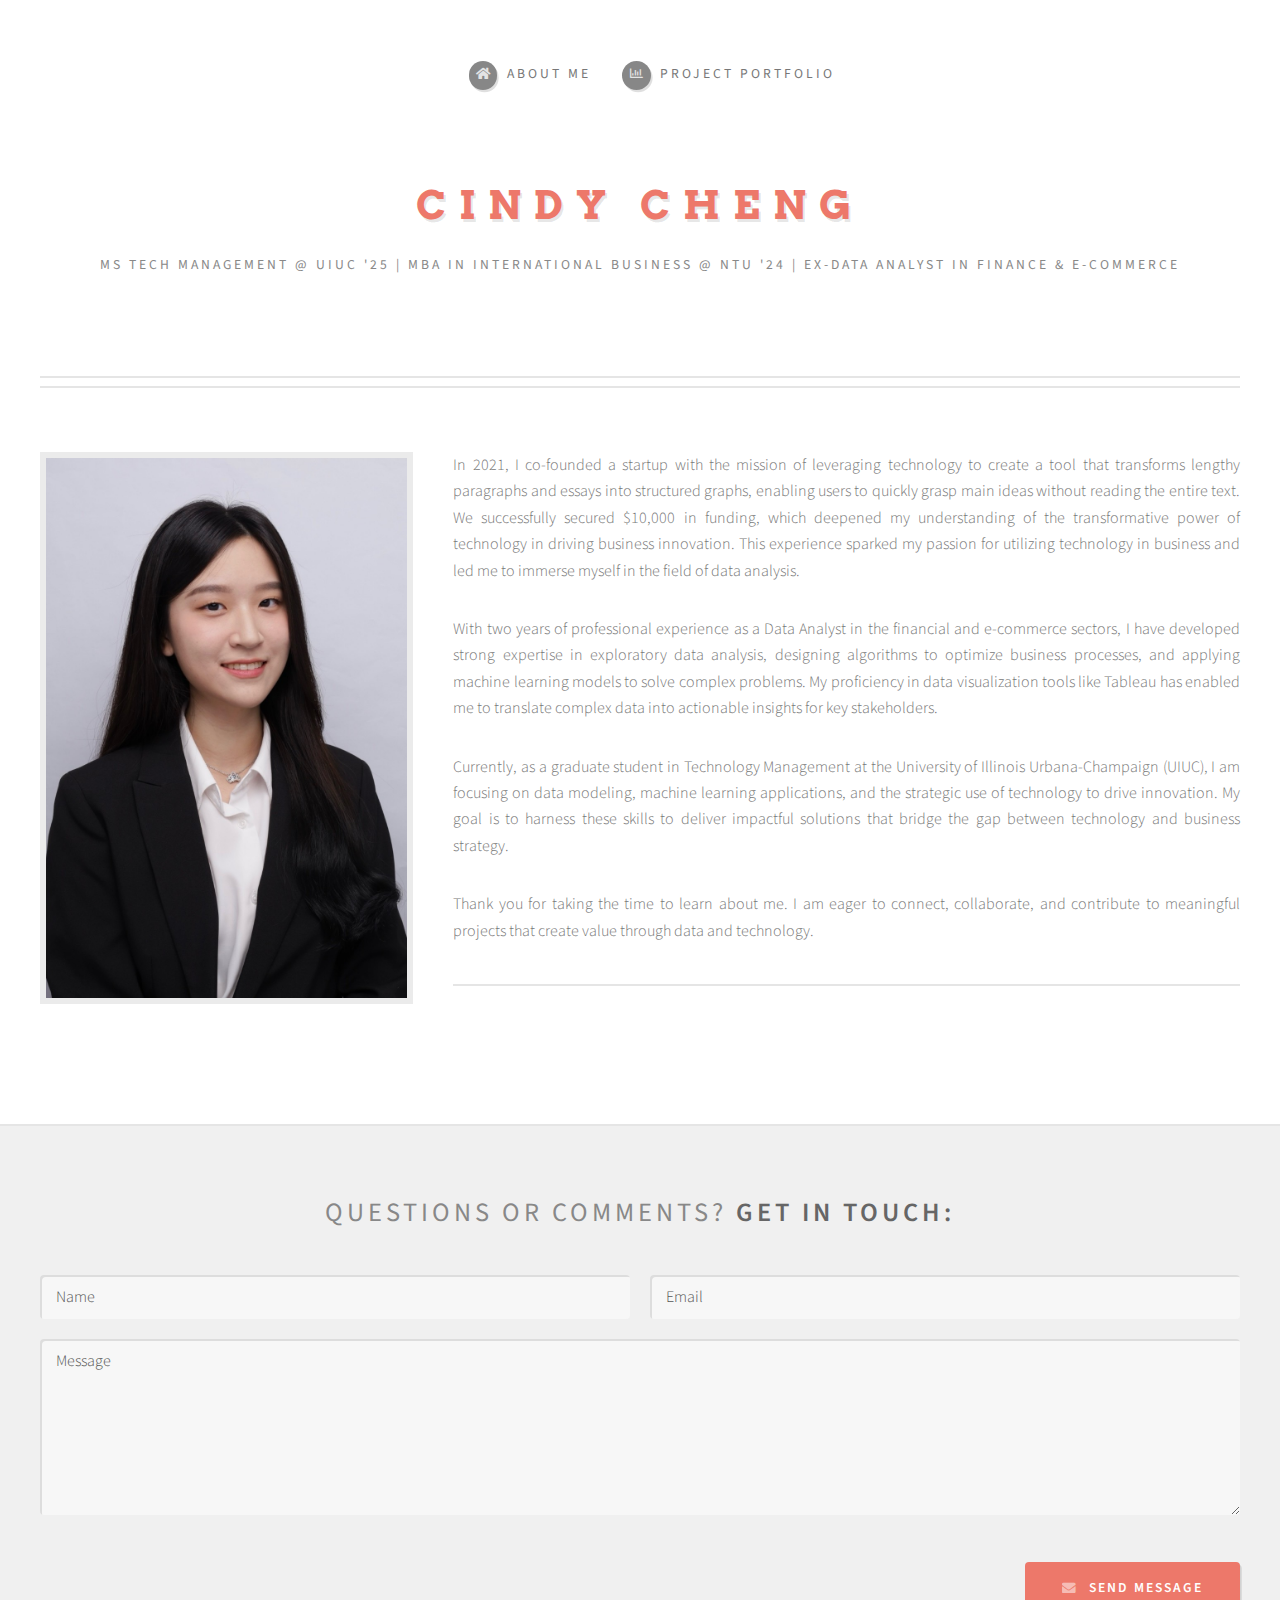
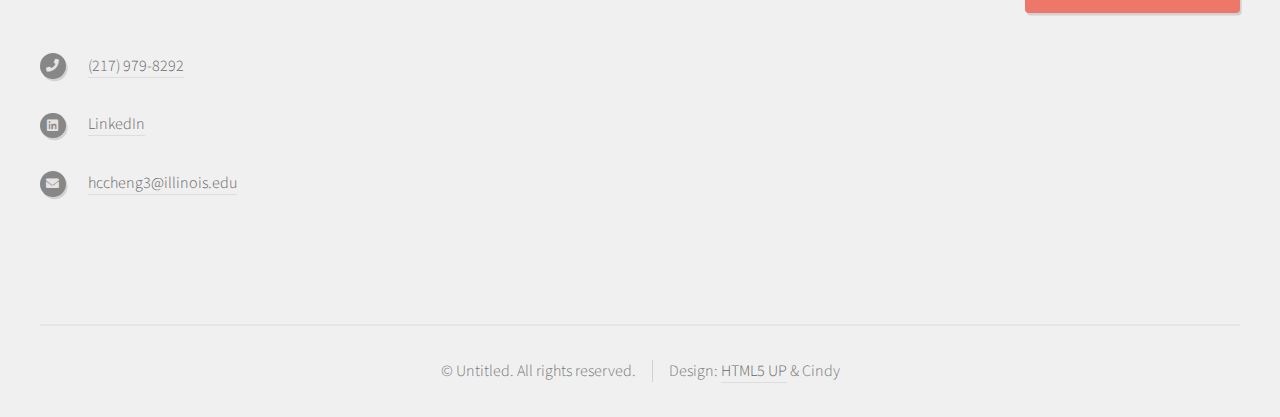
<file: index.html>
<!DOCTYPE HTML>
<!--
	Strongly Typed by HTML5 UP
	html5up.net | @ajlkn
	Free for personal and commercial use under the CCA 3.0 license (html5up.net/license)
-->
<html>
	<head>
		<title>Cindy's website</title>
		<meta charset="utf-8" />
		<meta name="viewport" content="width=device-width, initial-scale=1, user-scalable=no" />
		<link rel="stylesheet" href="assets/css/main.css" />
	</head>
	
	<body>
		<div id="page-wrapper">
			<!-- Header -->
				<section id="header">
					<div class="container">

						<!-- Logo -->
							<h1 id="logo"><a href="index.html">Cindy Cheng</a></h1>
							<p>MS Tech Management @ UIUC '25 | MBA in International Business @ NTU '24 | Ex-Data Analyst in Finance & E-commerce</p>

						<!-- Nav -->
							<nav id="nav">
								<ul>
									<li><a class="icon solid fa-home" href="#"><span>About Me</span></a></li>
       		 						<li><a class="icon fa-chart-bar" href="aboutme.html"><span>Project Portfolio</span></a></li>
								</ul>
							</nav>

					</div>
				</section>

			<!-- Main -->
				<section id="main">
					<div class="container">
						<div class="row">

							<!-- Content -->
								<div id="content" class="col-4 col-12-medium">

									<!-- Post -->
										<article class="box post">
											<span class="image featured"><img src="images/me.jpg" alt="" /></span>
										</article>

								</div>

							<!-- Sidebar -->
								<div id="sidebar" class="col-8 col-12-medium">

									<!-- Excerpts -->
										<section>
											<ul class="divided">
												<li>

													<!-- Excerpt -->
														<article class="box excerpt">
															<p>In 2021, I co-founded a startup with the mission of leveraging technology to create a tool that transforms lengthy paragraphs and essays into structured graphs, enabling users to quickly grasp main ideas without reading the entire text. We successfully secured $10,000 in funding, which deepened my understanding of the transformative power of technology in driving business innovation. This experience sparked my passion for utilizing technology in business and led me to immerse myself in the field of data analysis.</p>
															<p>With two years of professional experience as a Data Analyst in the financial and e-commerce sectors, I have developed strong expertise in exploratory data analysis, designing algorithms to optimize business processes, and applying machine learning models to solve complex problems. My proficiency in data visualization tools like Tableau has enabled me to translate complex data into actionable insights for key stakeholders.</p>
															<p>Currently, as a graduate student in Technology Management at the University of Illinois Urbana-Champaign (UIUC), I am focusing on data modeling, machine learning applications, and the strategic use of technology to drive innovation. My goal is to harness these skills to deliver impactful solutions that bridge the gap between technology and business strategy.</p>
															<p>Thank you for taking the time to learn about me. I am eager to connect, collaborate, and contribute to meaningful projects that create value through data and technology.</p>
										
														</article>

												</li>
												<li>
											</ul>
										</section>
								</div>
						</div>
					</div>
				</section>

			<!-- Footer -->
				<section id="footer">
					<div class="container">
						<header>
							<h2>Questions or comments? <strong>Get in touch:</strong></h2>
						</header>
						<div class="row">
							<div class="col-12">
								<section>
									<form onsubmit="event.preventDefault(); sendEmail();">
										<div class="row gtr-50">
											<div class="col-6 col-12-small">
												<input id="name" name="name" placeholder="Name" type="text" required />
											</div>
											<div class="col-6 col-12-small">
												<input id="email" name="email" placeholder="Email" type="email" required />
											</div>
											<div class="col-12">
												<textarea id="message" name="message" placeholder="Message" required></textarea>
											</div>
											<div class="col-12" style="text-align: right;">
												<a href="#" class="button icon solid fa-envelope" onclick="sendEmail();">Send Message</a>
											</div>
										</div>
									</form>
								</section>
							</div>
							
							<script>
								function sendEmail() {
									// 獲取用戶輸入值
									const name = document.getElementById("name").value;
									const email = document.getElementById("email").value;
									const message = document.getElementById("message").value;
							
									// 構造 mailto 連結
									const subject = `Message from ${name}`;
									const body = `Name: ${name}\nEmail: ${email}\nMessage: ${message}`;
									const mailtoLink = `mailto:cindycheng3@gmail.com?subject=${encodeURIComponent(subject)}&body=${encodeURIComponent(body)}`;
							
									// 跳轉到 mailto 連結
									window.location.href = mailtoLink;
								}
							</script>
								<section>
									<div class="row">
										<div class="col-12">
											<ul class="icons">
												<li class="icon solid fa-phone">
													<a href="tel:+12179798292">(217) 979-8292</a>
												</li>
												<li class="icon brands fa-linkedin">
													<a href="https://www.linkedin.com/in/cindy-cheng-321763227/">LinkedIn</a>
												</li>
												<li class="icon solid fa-envelope">
													<a href="mailto:hccheng3@illinois.edu">hccheng3@illinois.edu</a>
												</li>
											</ul>
										</div>
									</div>
								</section>
							</div>
						</div>
					</div>
					<div id="copyright" class="container">
						<ul class="links">
							<li>&copy; Untitled. All rights reserved.</li><li>Design: <a href="http://html5up.net">HTML5 UP</a> & Cindy</li>
						</ul>
					</div>
				</section>

		</div>

		<!-- Scripts -->
			<script src="assets/js/jquery.min.js"></script>
			<script src="assets/js/jquery.dropotron.min.js"></script>
			<script src="assets/js/browser.min.js"></script>
			<script src="assets/js/breakpoints.min.js"></script>
			<script src="assets/js/util.js"></script>
			<script src="assets/js/main.js"></script>

	</body>
</html>
</file>
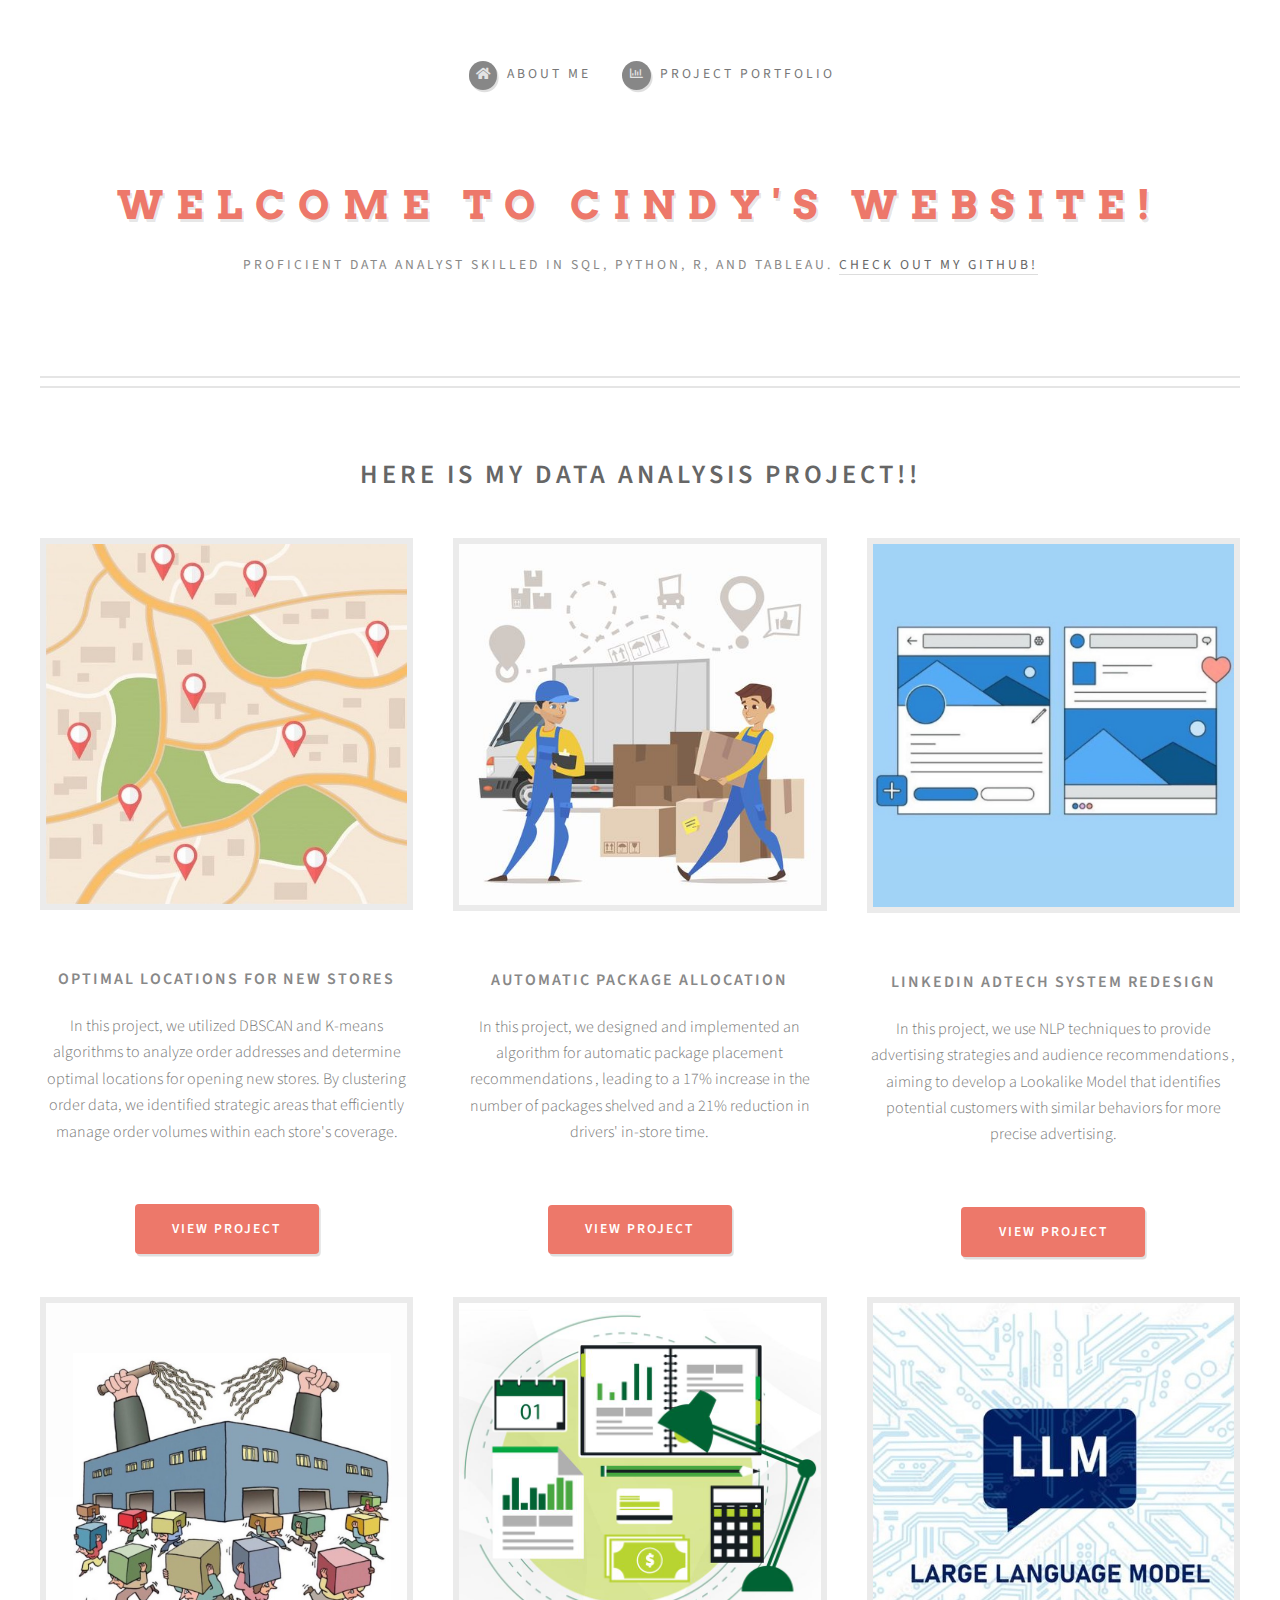
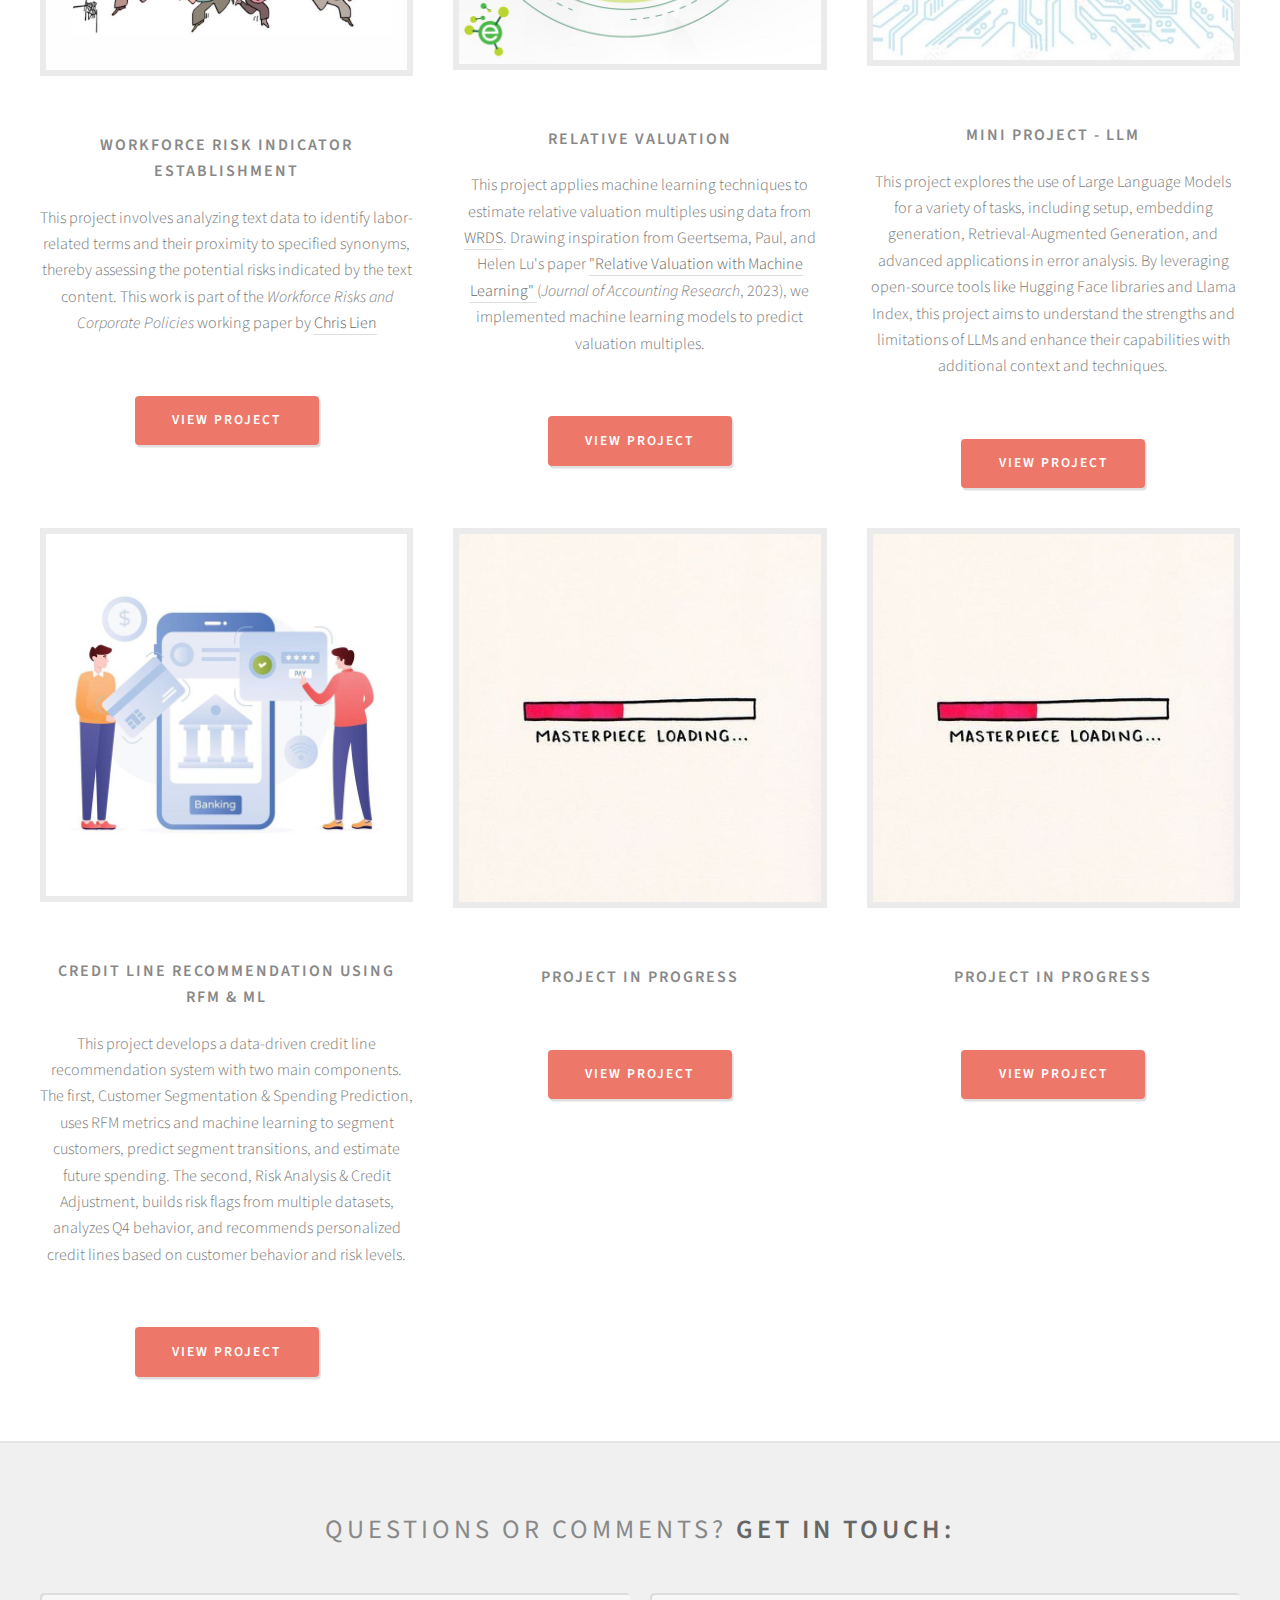
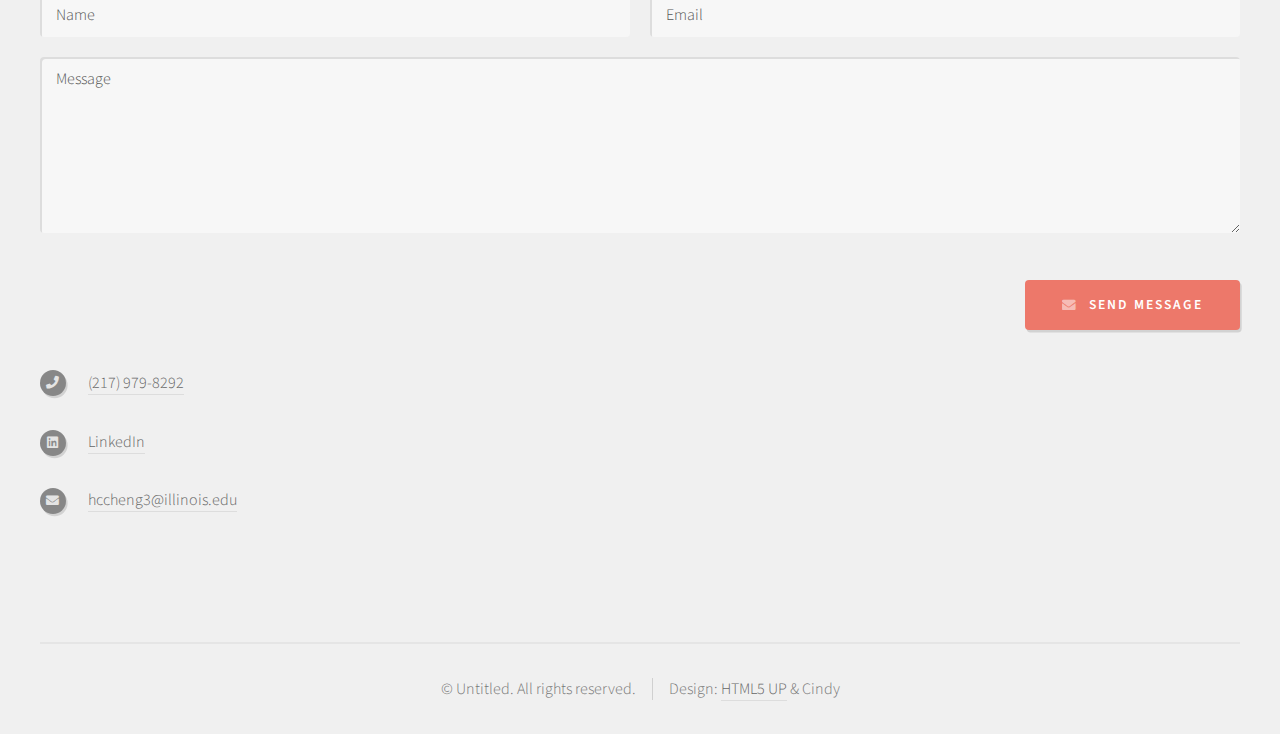
<file: aboutme.html>
<!DOCTYPE HTML>
<!--
	Strongly Typed by HTML5 UP
	html5up.net | @ajlkn
	Free for personal and commercial use under the CCA 3.0 license (html5up.net/license)
-->
<html>
	<head>
		<title>Cindy's website</title>
		<meta charset="utf-8" />
		<meta name="viewport" content="width=device-width, initial-scale=1, user-scalable=no" />
		<link rel="stylesheet" href="assets/css/main.css" />
	</head>
	<body class="right-sidebar is-preload">
		<div id="page-wrapper">

			<!-- Header -->
				<section id="header">
					<div class="container">

						<!-- Logo -->
							<h1 id="logo"><a href="aboutme.html">Welcome to Cindy's website!</a></h1>
							<p>
								Proficient Data Analyst skilled in SQL, Python, R, and Tableau. 
								<a href="http://github.com/CCHST" target="_blank">Check out my GitHub!</a>
							</p>

						<!-- Nav -->
							<nav id="nav">
								<ul>
									<li><a class="icon solid fa-home" href="index.html"><span>About Me</span></a></li>
        							<li><a class="icon fa-chart-bar" href="#"><span>Project Portfolio</span></a></li>
								</ul>
							</nav>

					</div>
				</section>

			<!-- Features -->
				<section id="features">
					<div class="container">
						<header>
							<h2><strong>Here is my data analysis project!!</strong></h2>
						</header>
						<div class="row aln-center">
							<div class="col-4 col-6-medium col-12-small">

								<!-- Feature -->
									<section>
										<a href="#" class="image featured"><img src="images/store exp.jpg" alt="" /></a>
										<header>
											<h3>Optimal Locations for New Stores</h3>
										</header>
										<p>In this project, we utilized DBSCAN and K-means algorithms to analyze order addresses and determine optimal locations for opening new stores. 
											By clustering order data, we identified strategic areas that efficiently manage order volumes within each store's coverage.</p>
										<a href="https://github.com/CCHST/Store-expansion" class="button" target="_blank">VIEW PROJECT</a>
									</section>

							</div>
							<div class="col-4 col-6-medium col-12-small">

								<!-- Feature -->
									<section>
										<a href="#" class="image featured"><img src="images/auto package.jpg" alt="" /></a>
										<header>
											<h3>Automatic Package Allocation</h3>
										</header>
										<p>In this project, we designed and implemented an algorithm for automatic package placement recommendations
											, leading to a 17% increase in the number of packages shelved and a 21% reduction in drivers' in-store time.</p>
										<a href="https://github.com/CCHST/Automatic-Package-Placement-Algorithm" class="button" target="_blank">VIEW PROJECT</a>
									</section>

							</div>
							<div class="col-4 col-6-medium col-12-small">

								<!-- Feature -->
									<section>
										<a href="#" class="image featured"><img src="images/linkedin.jpg" alt="" /></a>
										<header>
											<h3>LinkedIn AdTech System Redesign</h3>
										</header>
										<p>In this project, we use NLP techniques to provide advertising strategies and audience recommendations
											, aiming to develop a Lookalike Model that identifies potential customers with similar behaviors for more precise advertising.</p>
										<a href="https://github.com/CCHST/LinkedIn_adtech_system_redesign" class="button" target="_blank">VIEW PROJECT</a>
									</section>

							</div>
							<div class="col-4 col-6-medium col-12-small">

								<!-- Feature -->
									<section>
										<a href="#" class="image featured"><img src="images/labor.jpg" alt="" /></a>
										<header>
											<h3>Workforce Risk Indicator Establishment</h3>
										</header>
										<p>This project involves analyzing text data to identify labor-related terms and their proximity to specified synonyms, 
											thereby assessing the potential risks indicated by the text content. 
											This work is part of the <i>Workforce Risks and Corporate Policies</i> working paper by 
											<a href="https://www.chrislienfinance.com/research" target="_blank">Chris Lien</a></p>
										<a href="https://github.com/CCHST/Workforce-Risk-Indicator-Establishment" class="button" target="_blank">VIEW PROJECT</a>
									</section>

							</div>
							<div class="col-4 col-6-medium col-12-small">

								<!-- Feature -->
									<section>
										<a href="#" class="image featured"><img src="images/ML.jpg" alt="" /></a>
										<header>
											<h3>Relative Valuation</h3>
										</header>
										<p>
											This project applies machine learning techniques to estimate relative valuation multiples using data from 
											<a href="https://wrds.wharton.upenn.edu/" target="_blank">WRDS</a>. 
											Drawing inspiration from Geertsema, Paul, and Helen Lu's paper 
											<a href="https://onlinelibrary.wiley.com/doi/full/10.1111/1475-679X.12435" target="_blank">
												"Relative Valuation with Machine Learning" 
											</a> 
											(<em>Journal of Accounting Research</em>, 2023), we implemented machine learning models to predict valuation multiples.
										</p>
										
										<a href="https://github.com/CCHST/Relative-Valuation" class="button" target="_blank">VIEW PROJECT</a>
									</section>

							</div>
							<div class="col-4 col-6-medium col-12-small">

								<!-- Feature -->
									<section>
										<a href="#" class="image featured"><img src="images/LLM.jpg" alt="" /></a>
										<header>
											<h3>Mini Project - LLM</h3>
										</header>
										<p>This project explores the use of Large Language Models for a variety of tasks, including setup, embedding generation, Retrieval-Augmented Generation, and advanced applications in error analysis. By leveraging open-source tools like Hugging Face libraries and Llama Index, this project aims to understand the strengths and limitations of LLMs and enhance their capabilities with additional context and techniques.</p>
										<a href="https://github.com/CCHST/Mini-Project-Large-Language-Models-and-Related-Techniques" class="button" target="_blank">VIEW PROJECT</a>
									</section>
							</div>
							<div class="col-4 col-6-medium col-12-small">

								<!-- Feature -->
									<section>
										<a href="#" class="image featured"><img src="images/bank.jpg" alt="" /></a>
										<header>
											<h3>Credit Line Recommendation Using RFM & ML</h3>
										</header>
										<p>This project develops a data-driven credit line recommendation system with two main components. The first, Customer Segmentation & Spending Prediction, uses RFM metrics and machine learning to segment customers, predict segment transitions, and estimate future spending. The second, Risk Analysis & Credit Adjustment, builds risk flags from multiple datasets, analyzes Q4 behavior, and recommends personalized credit lines based on customer behavior and risk levels.</p>
										<a href="https://github.com/CCHST/RFM-Driven-Spending-Prediction-Segmentation" class="button" target="_blank">VIEW PROJECT</a>
									</section>
							</div>
							<div class="col-4 col-6-medium col-12-small">

								<!-- Feature -->
									<section>
										<a href="#" class="image featured"><img src="images/wip.jpg" alt="" /></a>
										<header>
											<h3>Project in progress</h3>
										</header>
										<p></p>
										<a href="" class="button" target="_blank">VIEW PROJECT</a>
									</section>
							</div>
							<div class="col-4 col-6-medium col-12-small">

								<!-- Feature -->
									<section>
										<a href="#" class="image featured"><img src="images/wip.jpg" alt="" /></a>
										<header>
											<h3>Project in progress</h3>
										</header>
										<p></p>
										<a href="" class="button" target="_blank">VIEW PROJECT</a>
									</section>
							</div>
						</div>
					</div>
				</section>

			<!-- Banner
				<section id="banner">
					<div class="container">
						<p>Use this space for <strong>profound thoughts</strong>.<br />
						Or an enormous ad. Whatever.</p>
					</div> -->
				<!-- </section> -->

			<!-- Footer -->
				<section id="footer">
					<div class="container">
						<header>
							<h2>Questions or comments? <strong>Get in touch:</strong></h2>
						</header>
						<div class="row">
							<div class="col-12">
								<section>
									<form onsubmit="event.preventDefault(); sendEmail();">
										<div class="row gtr-50">
											<div class="col-6 col-12-small">
												<input id="name" name="name" placeholder="Name" type="text" required />
											</div>
											<div class="col-6 col-12-small">
												<input id="email" name="email" placeholder="Email" type="email" required />
											</div>
											<div class="col-12">
												<textarea id="message" name="message" placeholder="Message" required></textarea>
											</div>
											<div class="col-12" style="text-align: right;">
												<a href="#" class="button icon solid fa-envelope" onclick="sendEmail();">Send Message</a>
											</div>
										</div>
									</form>
								</section>
							</div>
							
							<script>
								function sendEmail() {
									// 獲取用戶輸入值
									const name = document.getElementById("name").value;
									const email = document.getElementById("email").value;
									const message = document.getElementById("message").value;
							
									// 構造 mailto 連結
									const subject = `Message from ${name}`;
									const body = `Name: ${name}\nEmail: ${email}\nMessage: ${message}`;
									const mailtoLink = `mailto:cindycheng3@gmail.com?subject=${encodeURIComponent(subject)}&body=${encodeURIComponent(body)}`;
							
									// 跳轉到 mailto 連結
									window.location.href = mailtoLink;
								}
							</script>
								<section>
									<div class="row">
										<div class="col-12">
											<ul class="icons">
												<li class="icon solid fa-phone">
													<a href="tel:+12179798292">(217) 979-8292</a>
												</li>
												<li class="icon brands fa-linkedin">
													<a href="https://www.linkedin.com/in/cindy-cheng-321763227/">LinkedIn</a>
												</li>
												<li class="icon solid fa-envelope">
													<a href="mailto:hccheng3@illinois.edu">hccheng3@illinois.edu</a>
												</li>
											</ul>
										</div>
									</div>
								</section>
							</div>
						</div>
					</div>
					<div id="copyright" class="container">
						<ul class="links">
							<li>&copy; Untitled. All rights reserved.</li><li>Design: <a href="http://html5up.net">HTML5 UP</a> & Cindy</li>
						</ul>
					</div>
				</section>

		</div>

		<!-- Scripts -->
			<script src="assets/js/jquery.min.js"></script>
			<script src="assets/js/jquery.dropotron.min.js"></script>
			<script src="assets/js/browser.min.js"></script>
			<script src="assets/js/breakpoints.min.js"></script>
			<script src="assets/js/util.js"></script>
			<script src="assets/js/main.js"></script>

	</body>
</html>
</file>
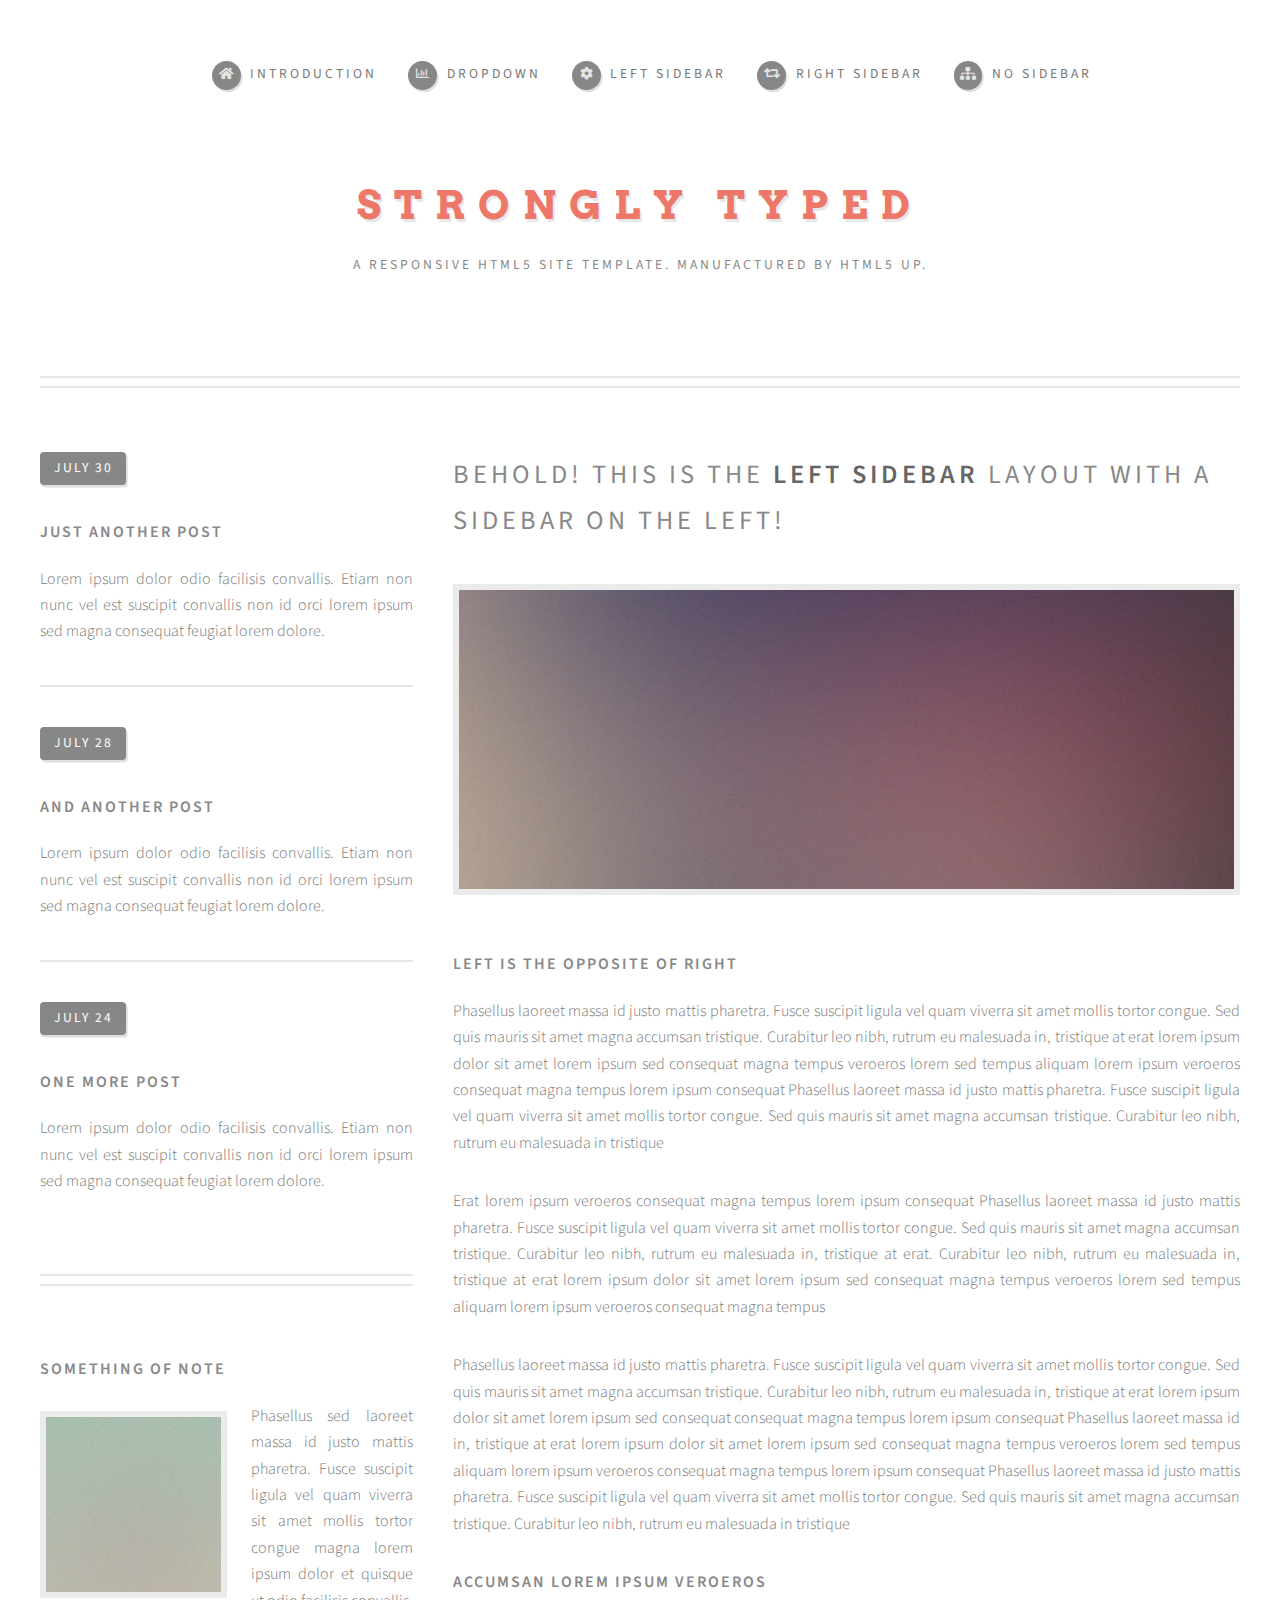
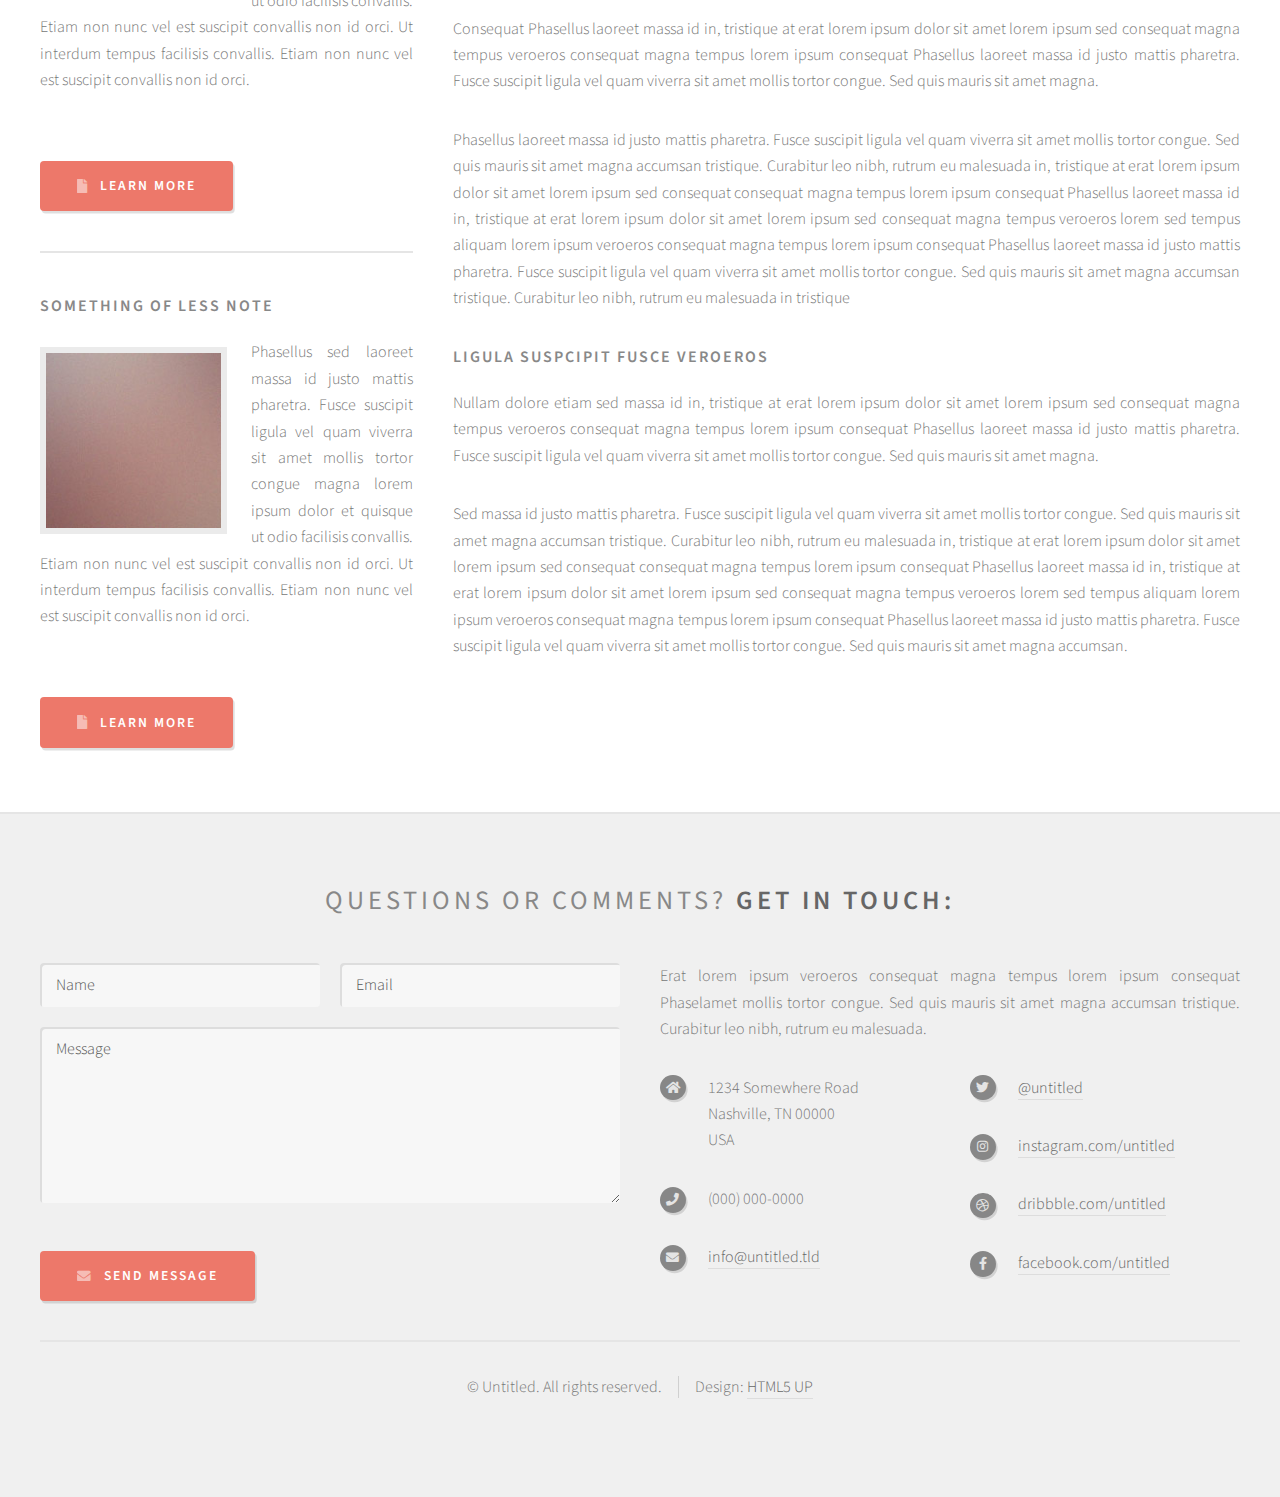
<file: left-sidebar.html>
<!DOCTYPE HTML>
<!--
	Strongly Typed by HTML5 UP
	html5up.net | @ajlkn
	Free for personal and commercial use under the CCA 3.0 license (html5up.net/license)
-->
<html>
	<head>
		<title>Left Sidebar - Strongly Typed by HTML5 UP</title>
		<meta charset="utf-8" />
		<meta name="viewport" content="width=device-width, initial-scale=1, user-scalable=no" />
		<link rel="stylesheet" href="assets/css/main.css" />
	</head>
	<body class="left-sidebar is-preload">
		<div id="page-wrapper">

			<!-- Header -->
				<section id="header">
					<div class="container">

						<!-- Logo -->
							<h1 id="logo"><a href="index.html">Strongly Typed</a></h1>
							<p>A responsive HTML5 site template. Manufactured by HTML5 UP.</p>

						<!-- Nav -->
							<nav id="nav">
								<ul>
									<li><a class="icon solid fa-home" href="index.html"><span>Introduction</span></a></li>
									<li>
										<a href="#" class="icon fa-chart-bar"><span>Dropdown</span></a>
										<ul>
											<li><a href="#">Lorem ipsum dolor</a></li>
											<li><a href="#">Magna phasellus</a></li>
											<li><a href="#">Etiam dolore nisl</a></li>
											<li>
												<a href="#">Phasellus consequat</a>
												<ul>
													<li><a href="#">Magna phasellus</a></li>
													<li><a href="#">Etiam dolore nisl</a></li>
													<li><a href="#">Phasellus consequat</a></li>
												</ul>
											</li>
											<li><a href="#">Veroeros feugiat</a></li>
										</ul>
									</li>
									<li><a class="icon solid fa-cog" href="left-sidebar.html"><span>Left Sidebar</span></a></li>
									<li><a class="icon solid fa-retweet" href="right-sidebar.html"><span>Right Sidebar</span></a></li>
									<li><a class="icon solid fa-sitemap" href="no-sidebar.html"><span>No Sidebar</span></a></li>
								</ul>
							</nav>

					</div>
				</section>

			<!-- Main -->
				<section id="main">
					<div class="container">
						<div class="row">

							<!-- Sidebar -->
								<div id="sidebar" class="col-4 col-12-medium">

									<!-- Excerpts -->
										<section>
											<ul class="divided">
												<li>

													<!-- Excerpt -->
														<article class="box excerpt">
															<header>
																<span class="date">July 30</span>
																<h3><a href="#">Just another post</a></h3>
															</header>
															<p>Lorem ipsum dolor odio facilisis convallis. Etiam non nunc vel est
															suscipit convallis non id orci lorem ipsum sed magna consequat feugiat lorem dolore.</p>
														</article>

												</li>
												<li>

													<!-- Excerpt -->
														<article class="box excerpt">
															<header>
																<span class="date">July 28</span>
																<h3><a href="#">And another post</a></h3>
															</header>
															<p>Lorem ipsum dolor odio facilisis convallis. Etiam non nunc vel est
															suscipit convallis non id orci lorem ipsum sed magna consequat feugiat lorem dolore.</p>
														</article>

												</li>
												<li>

													<!-- Excerpt -->
														<article class="box excerpt">
															<header>
																<span class="date">July 24</span>
																<h3><a href="#">One more post</a></h3>
															</header>
															<p>Lorem ipsum dolor odio facilisis convallis. Etiam non nunc vel est
															suscipit convallis non id orci lorem ipsum sed magna consequat feugiat lorem dolore.</p>
														</article>

												</li>
											</ul>
										</section>

									<!-- Highlights -->
										<section>
											<ul class="divided">
												<li>

													<!-- Highlight -->
														<article class="box highlight">
															<header>
																<h3><a href="#">Something of note</a></h3>
															</header>
															<a href="#" class="image left"><img src="images/pic06.jpg" alt="" /></a>
															<p>Phasellus sed laoreet massa id justo mattis pharetra. Fusce suscipit ligula vel quam
															viverra sit amet mollis tortor congue magna lorem ipsum dolor et quisque ut odio facilisis
															convallis. Etiam non nunc vel est suscipit convallis non id orci. Ut interdum tempus
															facilisis convallis. Etiam non nunc vel est suscipit convallis non id orci.</p>
															<ul class="actions">
																<li><a href="#" class="button icon solid fa-file">Learn More</a></li>
															</ul>
														</article>

												</li>
												<li>

													<!-- Highlight -->
														<article class="box highlight">
															<header>
																<h3><a href="#">Something of less note</a></h3>
															</header>
															<a href="#" class="image left"><img src="images/pic07.jpg" alt="" /></a>
															<p>Phasellus sed laoreet massa id justo mattis pharetra. Fusce suscipit ligula vel quam
															viverra sit amet mollis tortor congue magna lorem ipsum dolor et quisque ut odio facilisis
															convallis. Etiam non nunc vel est suscipit convallis non id orci. Ut interdum tempus
															facilisis convallis. Etiam non nunc vel est suscipit convallis non id orci.</p>
															<ul class="actions">
																<li><a href="#" class="button icon solid fa-file">Learn More</a></li>
															</ul>
														</article>

												</li>
											</ul>
										</section>

								</div>

							<!-- Content -->
								<div id="content" class="col-8 col-12-medium imp-medium">

									<!-- Post -->
										<article class="box post">
											<header>
												<h2>Behold! This is the <strong>left sidebar</strong> layout<br />
												with a sidebar on the left!</h2>
											</header>
											<span class="image featured"><img src="images/pic04.jpg" alt="" /></span>
											<h3>Left is the opposite of right</h3>
											<p>Phasellus laoreet massa id justo mattis pharetra. Fusce suscipit
											ligula vel quam viverra sit amet mollis tortor congue. Sed quis mauris
											sit amet magna accumsan tristique. Curabitur leo nibh, rutrum eu malesuada
											in, tristique at erat lorem ipsum dolor sit amet lorem ipsum sed consequat
											magna tempus veroeros lorem sed tempus aliquam lorem ipsum veroeros
											consequat magna tempus lorem ipsum consequat Phasellus laoreet massa id
											justo mattis pharetra. Fusce suscipit ligula vel quam viverra sit amet
											mollis tortor congue. Sed quis mauris sit amet magna accumsan tristique.
											Curabitur leo nibh, rutrum eu malesuada in tristique</p>
											<p>Erat lorem ipsum veroeros consequat magna tempus lorem ipsum consequat
											Phasellus laoreet massa id justo mattis pharetra. Fusce suscipit ligula
											vel quam viverra sit amet mollis tortor congue. Sed quis mauris sit amet
											magna accumsan tristique. Curabitur leo nibh, rutrum eu malesuada in,
											tristique at erat. Curabitur leo nibh, rutrum eu malesuada in, tristique
											at erat lorem ipsum dolor sit amet lorem ipsum sed consequat magna
											tempus veroeros lorem sed tempus aliquam lorem ipsum veroeros consequat
											magna tempus</p>
											<p>Phasellus laoreet massa id justo mattis pharetra. Fusce suscipit
											ligula vel quam viverra sit amet mollis tortor congue. Sed quis mauris
											sit amet magna accumsan tristique. Curabitur leo nibh, rutrum eu malesuada
											in, tristique at erat lorem ipsum dolor sit amet lorem ipsum sed consequat
											consequat magna tempus lorem ipsum consequat Phasellus laoreet massa id
											in, tristique at erat lorem ipsum dolor sit amet lorem ipsum sed consequat
											magna tempus veroeros lorem sed tempus aliquam lorem ipsum veroeros
											consequat magna tempus lorem ipsum consequat Phasellus laoreet massa id
											justo mattis pharetra. Fusce suscipit ligula vel quam viverra sit amet
											mollis tortor congue. Sed quis mauris sit amet magna accumsan tristique.
											Curabitur leo nibh, rutrum eu malesuada in tristique</p>
											<h3>Accumsan lorem ipsum veroeros</h3>
											<p>Consequat Phasellus laoreet massa id in, tristique at erat lorem
											ipsum dolor sit amet lorem ipsum sed consequat magna tempus veroeros
											consequat magna tempus lorem ipsum consequat Phasellus laoreet massa id
											justo mattis pharetra. Fusce suscipit ligula vel quam viverra sit amet
											mollis tortor congue. Sed quis mauris sit amet magna.</p>
											<p>Phasellus laoreet massa id justo mattis pharetra. Fusce suscipit
											ligula vel quam viverra sit amet mollis tortor congue. Sed quis mauris
											sit amet magna accumsan tristique. Curabitur leo nibh, rutrum eu malesuada
											in, tristique at erat lorem ipsum dolor sit amet lorem ipsum sed consequat
											consequat magna tempus lorem ipsum consequat Phasellus laoreet massa id
											in, tristique at erat lorem ipsum dolor sit amet lorem ipsum sed consequat
											magna tempus veroeros lorem sed tempus aliquam lorem ipsum veroeros
											consequat magna tempus lorem ipsum consequat Phasellus laoreet massa id
											justo mattis pharetra. Fusce suscipit ligula vel quam viverra sit amet
											mollis tortor congue. Sed quis mauris sit amet magna accumsan tristique.
											Curabitur leo nibh, rutrum eu malesuada in tristique</p>
											<h3>Ligula suspcipit fusce veroeros</h3>
											<p>Nullam dolore etiam sed massa id in, tristique at erat lorem
											ipsum dolor sit amet lorem ipsum sed consequat magna tempus veroeros
											consequat magna tempus lorem ipsum consequat Phasellus laoreet massa id
											justo mattis pharetra. Fusce suscipit ligula vel quam viverra sit amet
											mollis tortor congue. Sed quis mauris sit amet magna.</p>
											<p>Sed massa id justo mattis pharetra. Fusce suscipit
											ligula vel quam viverra sit amet mollis tortor congue. Sed quis mauris
											sit amet magna accumsan tristique. Curabitur leo nibh, rutrum eu malesuada
											in, tristique at erat lorem ipsum dolor sit amet lorem ipsum sed consequat
											consequat magna tempus lorem ipsum consequat Phasellus laoreet massa id
											in, tristique at erat lorem ipsum dolor sit amet lorem ipsum sed consequat
											magna tempus veroeros lorem sed tempus aliquam lorem ipsum veroeros
											consequat magna tempus lorem ipsum consequat Phasellus laoreet massa id
											justo mattis pharetra. Fusce suscipit ligula vel quam viverra sit amet
											mollis tortor congue. Sed quis mauris sit amet magna accumsan.</p>
										</article>

								</div>

						</div>
					</div>
				</section>

			<!-- Footer -->
				<section id="footer">
					<div class="container">
						<header>
							<h2>Questions or comments? <strong>Get in touch:</strong></h2>
						</header>
						<div class="row">
							<div class="col-6 col-12-medium">
								<section>
									<form method="post" action="#">
										<div class="row gtr-50">
											<div class="col-6 col-12-small">
												<input name="name" placeholder="Name" type="text" />
											</div>
											<div class="col-6 col-12-small">
												<input name="email" placeholder="Email" type="text" />
											</div>
											<div class="col-12">
												<textarea name="message" placeholder="Message"></textarea>
											</div>
											<div class="col-12">
												<a href="#" class="form-button-submit button icon solid fa-envelope">Send Message</a>
											</div>
										</div>
									</form>
								</section>
							</div>
							<div class="col-6 col-12-medium">
								<section>
									<p>Erat lorem ipsum veroeros consequat magna tempus lorem ipsum consequat Phaselamet
									mollis tortor congue. Sed quis mauris sit amet magna accumsan tristique. Curabitur
									leo nibh, rutrum eu malesuada.</p>
									<div class="row">
										<div class="col-6 col-12-small">
											<ul class="icons">
												<li class="icon solid fa-home">
													1234 Somewhere Road<br />
													Nashville, TN 00000<br />
													USA
												</li>
												<li class="icon solid fa-phone">
													(000) 000-0000
												</li>
												<li class="icon solid fa-envelope">
													<a href="#">info@untitled.tld</a>
												</li>
											</ul>
										</div>
										<div class="col-6 col-12-small">
											<ul class="icons">
												<li class="icon brands fa-twitter">
													<a href="#">@untitled</a>
												</li>
												<li class="icon brands fa-instagram">
													<a href="#">instagram.com/untitled</a>
												</li>
												<li class="icon brands fa-dribbble">
													<a href="#">dribbble.com/untitled</a>
												</li>
												<li class="icon brands fa-facebook-f">
													<a href="#">facebook.com/untitled</a>
												</li>
											</ul>
										</div>
									</div>
								</section>
							</div>
						</div>
					</div>
					<div id="copyright" class="container">
						<ul class="links">
							<li>&copy; Untitled. All rights reserved.</li><li>Design: <a href="http://html5up.net">HTML5 UP</a></li>
						</ul>
					</div>
				</section>

		</div>

		<!-- Scripts -->
			<script src="assets/js/jquery.min.js"></script>
			<script src="assets/js/jquery.dropotron.min.js"></script>
			<script src="assets/js/browser.min.js"></script>
			<script src="assets/js/breakpoints.min.js"></script>
			<script src="assets/js/util.js"></script>
			<script src="assets/js/main.js"></script>

	</body>
</html>
</file>
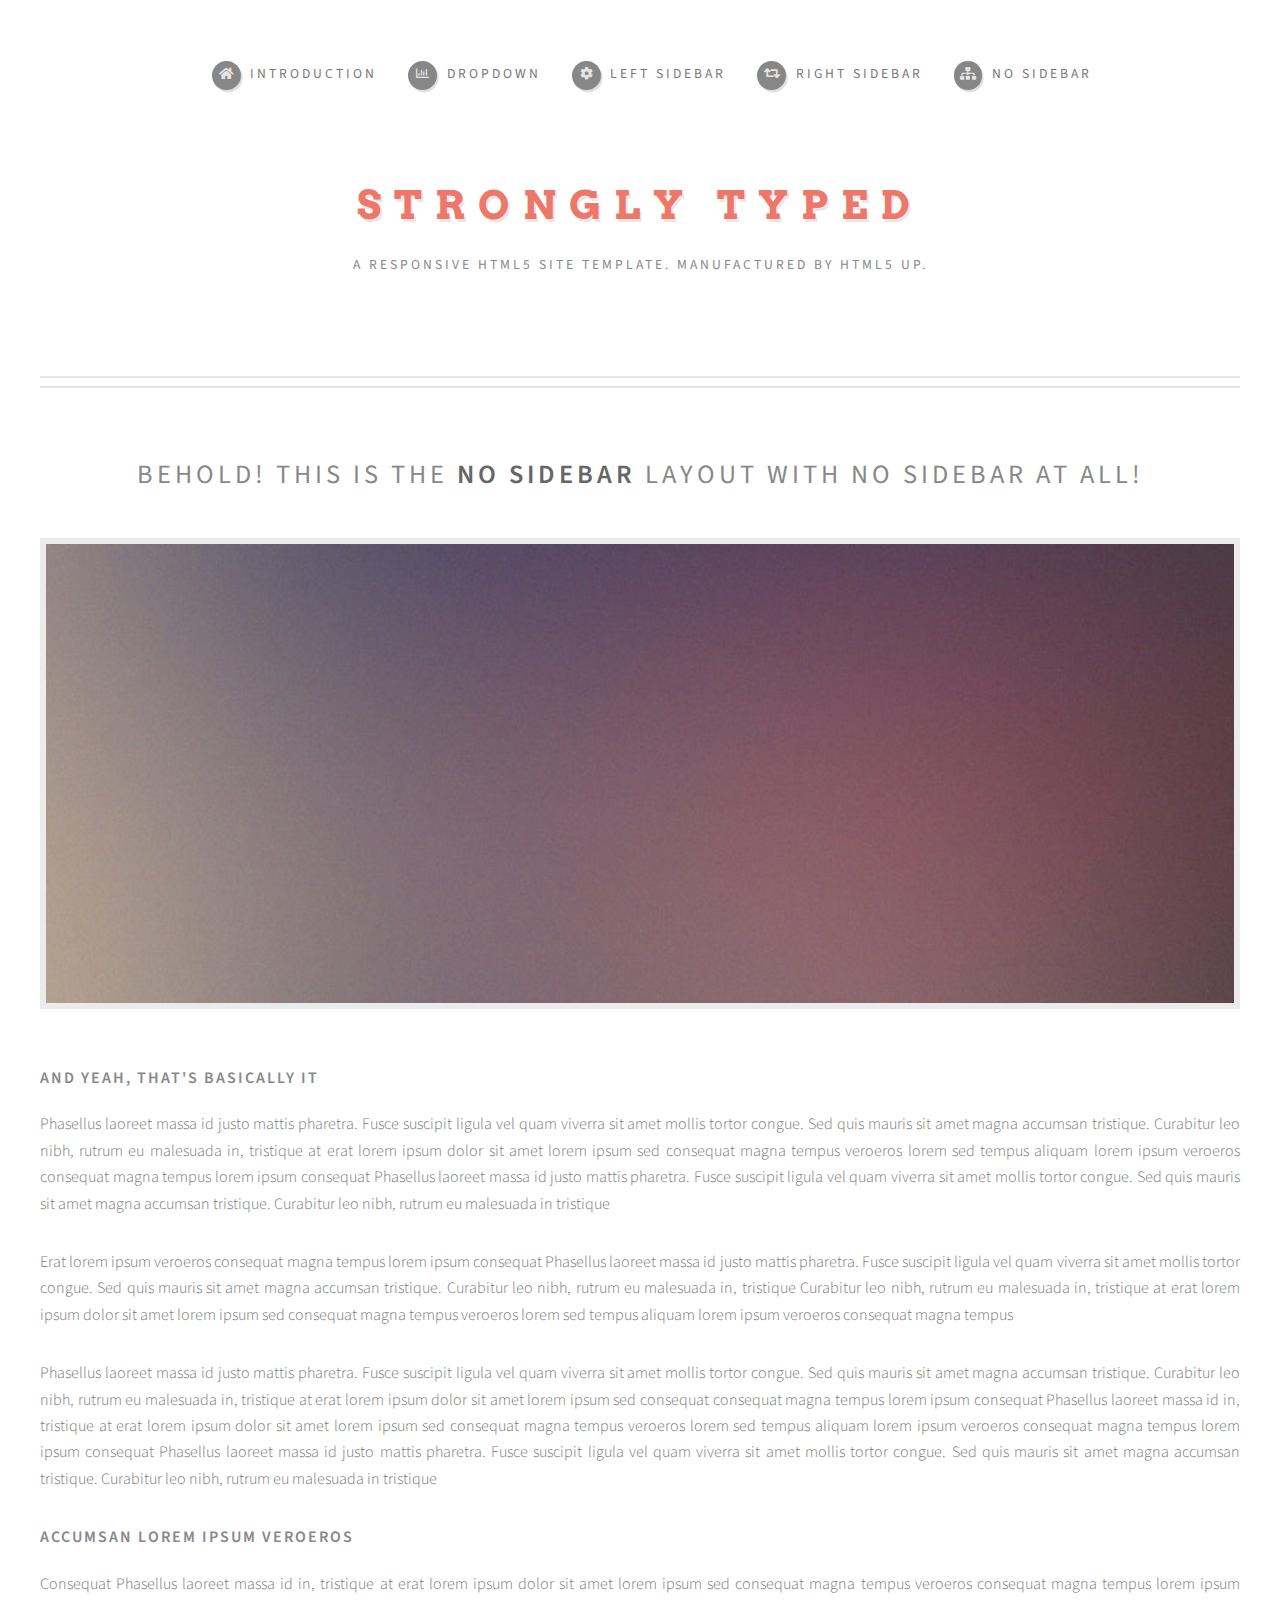
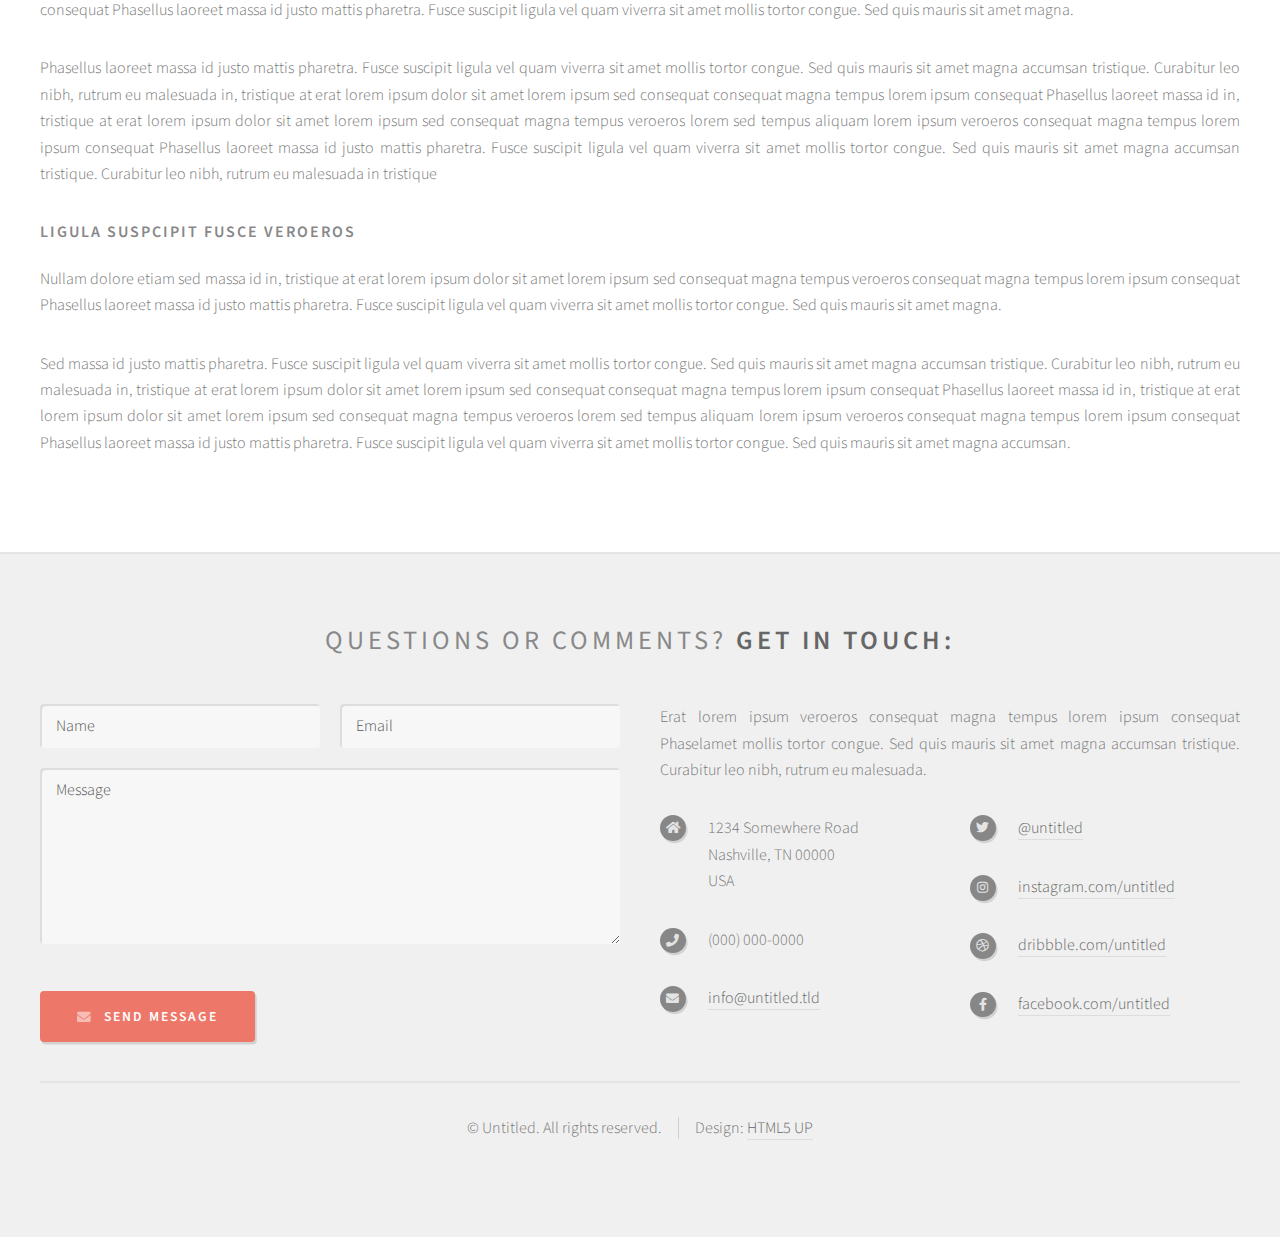
<file: no-sidebar.html>
<!DOCTYPE HTML>
<!--
	Strongly Typed by HTML5 UP
	html5up.net | @ajlkn
	Free for personal and commercial use under the CCA 3.0 license (html5up.net/license)
-->
<html>
	<head>
		<title>No Sidebar - Strongly Typed by HTML5 UP</title>
		<meta charset="utf-8" />
		<meta name="viewport" content="width=device-width, initial-scale=1, user-scalable=no" />
		<link rel="stylesheet" href="assets/css/main.css" />
	</head>
	<body class="no-sidebar is-preload">
		<div id="page-wrapper">

			<!-- Header -->
				<section id="header">
					<div class="container">

						<!-- Logo -->
							<h1 id="logo"><a href="index.html">Strongly Typed</a></h1>
							<p>A responsive HTML5 site template. Manufactured by HTML5 UP.</p>

						<!-- Nav -->
							<nav id="nav">
								<ul>
									<li><a class="icon solid fa-home" href="index.html"><span>Introduction</span></a></li>
									<li>
										<a href="#" class="icon fa-chart-bar"><span>Dropdown</span></a>
										<ul>
											<li><a href="#">Lorem ipsum dolor</a></li>
											<li><a href="#">Magna phasellus</a></li>
											<li><a href="#">Etiam dolore nisl</a></li>
											<li>
												<a href="#">Phasellus consequat</a>
												<ul>
													<li><a href="#">Magna phasellus</a></li>
													<li><a href="#">Etiam dolore nisl</a></li>
													<li><a href="#">Phasellus consequat</a></li>
												</ul>
											</li>
											<li><a href="#">Veroeros feugiat</a></li>
										</ul>
									</li>
									<li><a class="icon solid fa-cog" href="left-sidebar.html"><span>Left Sidebar</span></a></li>
									<li><a class="icon solid fa-retweet" href="right-sidebar.html"><span>Right Sidebar</span></a></li>
									<li><a class="icon solid fa-sitemap" href="no-sidebar.html"><span>No Sidebar</span></a></li>
								</ul>
							</nav>

					</div>
				</section>

			<!-- Main -->
				<section id="main">
					<div class="container">
						<div id="content">

							<!-- Post -->
								<article class="box post">
									<header>
										<h2>Behold! This is the <strong>no sidebar</strong> layout<br />
										with no sidebar at all!</h2>
									</header>
									<span class="image featured"><img src="images/pic04.jpg" alt="" /></span>
									<h3>And yeah, that's basically it</h3>
									<p>Phasellus laoreet massa id justo mattis pharetra. Fusce suscipit
									ligula vel quam viverra sit amet mollis tortor congue. Sed quis mauris
									sit amet magna accumsan tristique. Curabitur leo nibh, rutrum eu malesuada
									in, tristique at erat lorem ipsum dolor sit amet lorem ipsum sed consequat
									magna tempus veroeros lorem sed tempus aliquam lorem ipsum veroeros
									consequat magna tempus lorem ipsum consequat Phasellus laoreet massa id
									justo mattis pharetra. Fusce suscipit ligula vel quam viverra sit amet
									mollis tortor congue. Sed quis mauris sit amet magna accumsan tristique.
									Curabitur leo nibh, rutrum eu malesuada in tristique</p>
									<p>Erat lorem ipsum veroeros consequat magna tempus lorem ipsum consequat
									Phasellus laoreet massa id justo mattis pharetra. Fusce suscipit ligula
									vel quam viverra sit amet mollis tortor congue. Sed quis mauris sit amet
									magna accumsan tristique. Curabitur leo nibh, rutrum eu malesuada in,
									tristique Curabitur leo nibh, rutrum eu malesuada in, tristique
									at erat lorem ipsum dolor sit amet lorem ipsum sed consequat magna
									tempus veroeros lorem sed tempus aliquam lorem ipsum veroeros consequat
									magna tempus</p>
									<p>Phasellus laoreet massa id justo mattis pharetra. Fusce suscipit
									ligula vel quam viverra sit amet mollis tortor congue. Sed quis mauris
									sit amet magna accumsan tristique. Curabitur leo nibh, rutrum eu malesuada
									in, tristique at erat lorem ipsum dolor sit amet lorem ipsum sed consequat
									consequat magna tempus lorem ipsum consequat Phasellus laoreet massa id
									in, tristique at erat lorem ipsum dolor sit amet lorem ipsum sed consequat
									magna tempus veroeros lorem sed tempus aliquam lorem ipsum veroeros
									consequat magna tempus lorem ipsum consequat Phasellus laoreet massa id
									justo mattis pharetra. Fusce suscipit ligula vel quam viverra sit amet
									mollis tortor congue. Sed quis mauris sit amet magna accumsan tristique.
									Curabitur leo nibh, rutrum eu malesuada in tristique</p>
									<h3>Accumsan lorem ipsum veroeros</h3>
									<p>Consequat Phasellus laoreet massa id in, tristique at erat lorem
									ipsum dolor sit amet lorem ipsum sed consequat magna tempus veroeros
									consequat magna tempus lorem ipsum consequat Phasellus laoreet massa id
									justo mattis pharetra. Fusce suscipit ligula vel quam viverra sit amet
									mollis tortor congue. Sed quis mauris sit amet magna.</p>
									<p>Phasellus laoreet massa id justo mattis pharetra. Fusce suscipit
									ligula vel quam viverra sit amet mollis tortor congue. Sed quis mauris
									sit amet magna accumsan tristique. Curabitur leo nibh, rutrum eu malesuada
									in, tristique at erat lorem ipsum dolor sit amet lorem ipsum sed consequat
									consequat magna tempus lorem ipsum consequat Phasellus laoreet massa id
									in, tristique at erat lorem ipsum dolor sit amet lorem ipsum sed consequat
									magna tempus veroeros lorem sed tempus aliquam lorem ipsum veroeros
									consequat magna tempus lorem ipsum consequat Phasellus laoreet massa id
									justo mattis pharetra. Fusce suscipit ligula vel quam viverra sit amet
									mollis tortor congue. Sed quis mauris sit amet magna accumsan tristique.
									Curabitur leo nibh, rutrum eu malesuada in tristique</p>
									<h3>Ligula suspcipit fusce veroeros</h3>
									<p>Nullam dolore etiam sed massa id in, tristique at erat lorem
									ipsum dolor sit amet lorem ipsum sed consequat magna tempus veroeros
									consequat magna tempus lorem ipsum consequat Phasellus laoreet massa id
									justo mattis pharetra. Fusce suscipit ligula vel quam viverra sit amet
									mollis tortor congue. Sed quis mauris sit amet magna.</p>
									<p>Sed massa id justo mattis pharetra. Fusce suscipit
									ligula vel quam viverra sit amet mollis tortor congue. Sed quis mauris
									sit amet magna accumsan tristique. Curabitur leo nibh, rutrum eu malesuada
									in, tristique at erat lorem ipsum dolor sit amet lorem ipsum sed consequat
									consequat magna tempus lorem ipsum consequat Phasellus laoreet massa id
									in, tristique at erat lorem ipsum dolor sit amet lorem ipsum sed consequat
									magna tempus veroeros lorem sed tempus aliquam lorem ipsum veroeros
									consequat magna tempus lorem ipsum consequat Phasellus laoreet massa id
									justo mattis pharetra. Fusce suscipit ligula vel quam viverra sit amet
									mollis tortor congue. Sed quis mauris sit amet magna accumsan.</p>
								</article>

						</div>
					</div>
				</section>

			<!-- Footer -->
				<section id="footer">
					<div class="container">
						<header>
							<h2>Questions or comments? <strong>Get in touch:</strong></h2>
						</header>
						<div class="row">
							<div class="col-6 col-12-medium">
								<section>
									<form method="post" action="#">
										<div class="row gtr-50">
											<div class="col-6 col-12-small">
												<input name="name" placeholder="Name" type="text" />
											</div>
											<div class="col-6 col-12-small">
												<input name="email" placeholder="Email" type="text" />
											</div>
											<div class="col-12">
												<textarea name="message" placeholder="Message"></textarea>
											</div>
											<div class="col-12">
												<a href="#" class="form-button-submit button icon solid fa-envelope">Send Message</a>
											</div>
										</div>
									</form>
								</section>
							</div>
							<div class="col-6 col-12-medium">
								<section>
									<p>Erat lorem ipsum veroeros consequat magna tempus lorem ipsum consequat Phaselamet
									mollis tortor congue. Sed quis mauris sit amet magna accumsan tristique. Curabitur
									leo nibh, rutrum eu malesuada.</p>
									<div class="row">
										<div class="col-6 col-12-small">
											<ul class="icons">
												<li class="icon solid fa-home">
													1234 Somewhere Road<br />
													Nashville, TN 00000<br />
													USA
												</li>
												<li class="icon solid fa-phone">
													(000) 000-0000
												</li>
												<li class="icon solid fa-envelope">
													<a href="#">info@untitled.tld</a>
												</li>
											</ul>
										</div>
										<div class="col-6 col-12-small">
											<ul class="icons">
												<li class="icon brands fa-twitter">
													<a href="#">@untitled</a>
												</li>
												<li class="icon brands fa-instagram">
													<a href="#">instagram.com/untitled</a>
												</li>
												<li class="icon brands fa-dribbble">
													<a href="#">dribbble.com/untitled</a>
												</li>
												<li class="icon brands fa-facebook-f">
													<a href="#">facebook.com/untitled</a>
												</li>
											</ul>
										</div>
									</div>
								</section>
							</div>
						</div>
					</div>
					<div id="copyright" class="container">
						<ul class="links">
							<li>&copy; Untitled. All rights reserved.</li><li>Design: <a href="http://html5up.net">HTML5 UP</a></li>
						</ul>
					</div>
				</section>

		</div>

		<!-- Scripts -->
			<script src="assets/js/jquery.min.js"></script>
			<script src="assets/js/jquery.dropotron.min.js"></script>
			<script src="assets/js/browser.min.js"></script>
			<script src="assets/js/breakpoints.min.js"></script>
			<script src="assets/js/util.js"></script>
			<script src="assets/js/main.js"></script>

	</body>
</html>
</file>
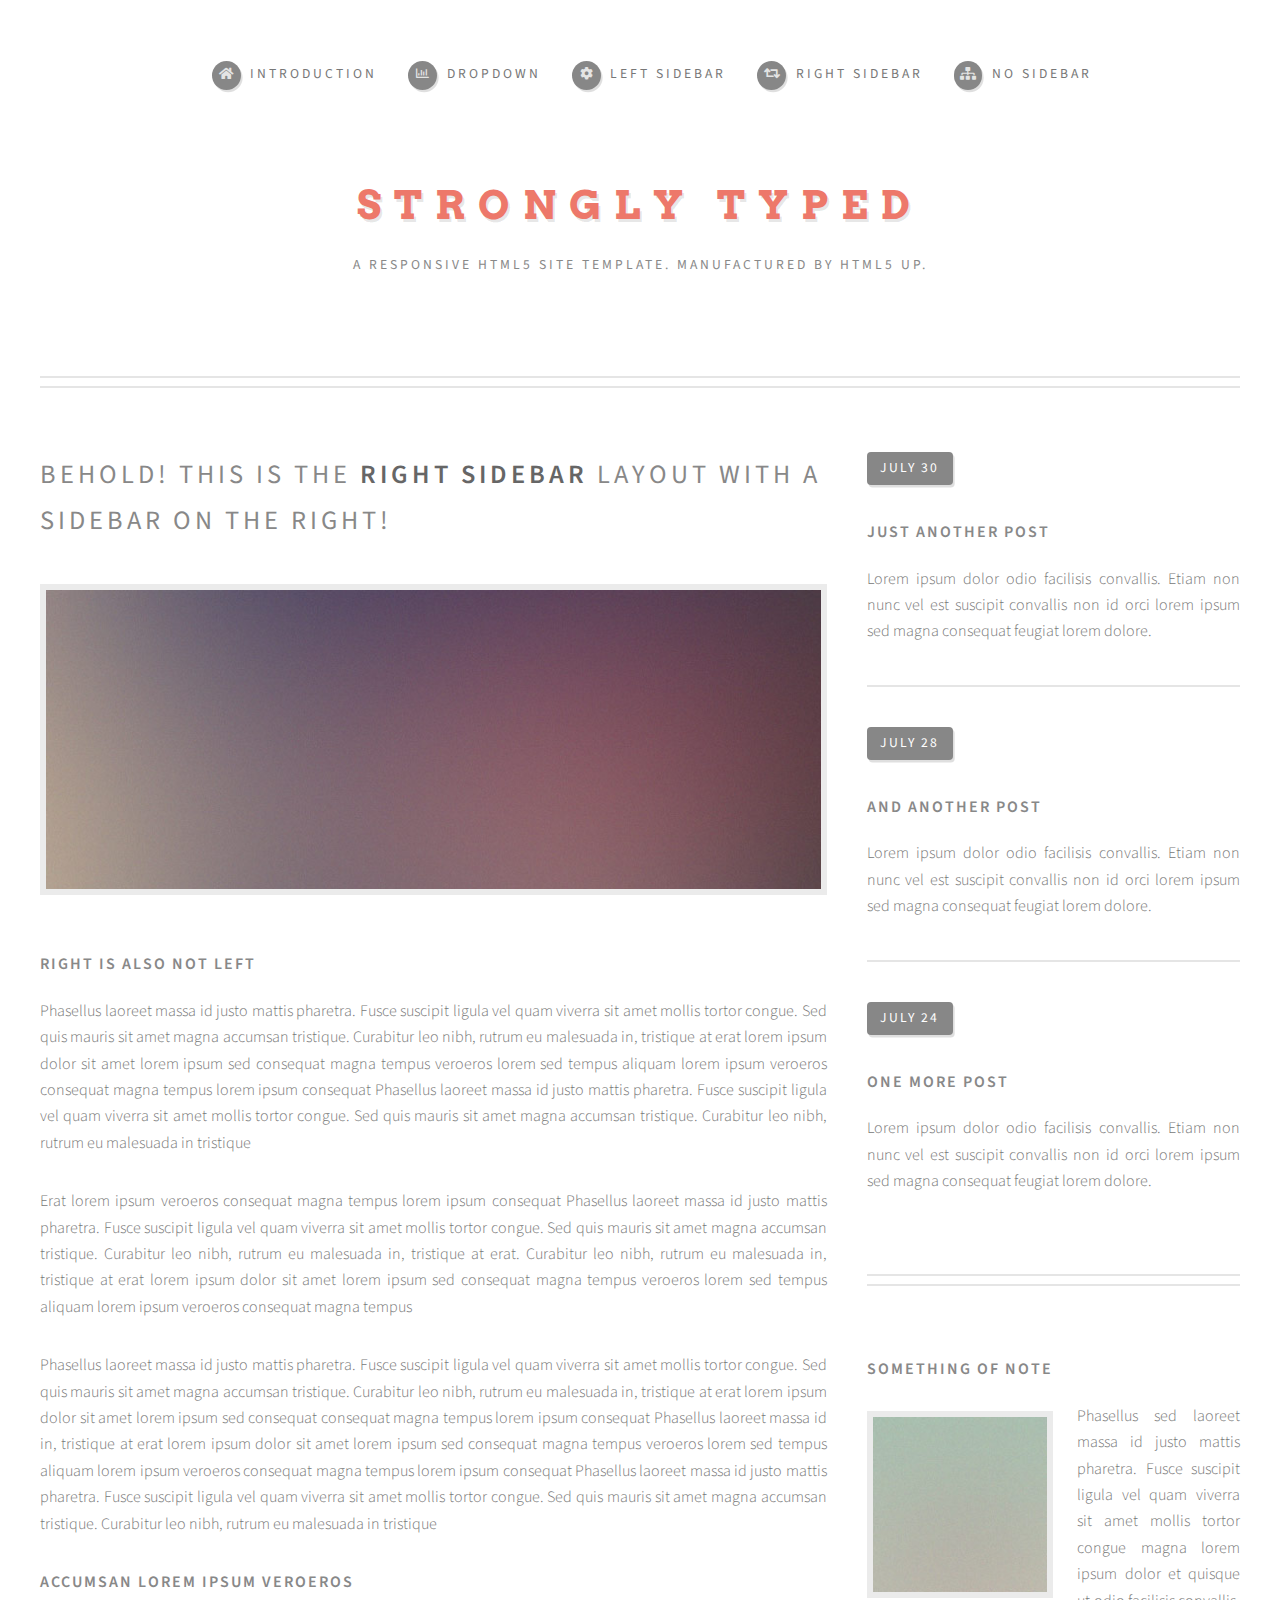
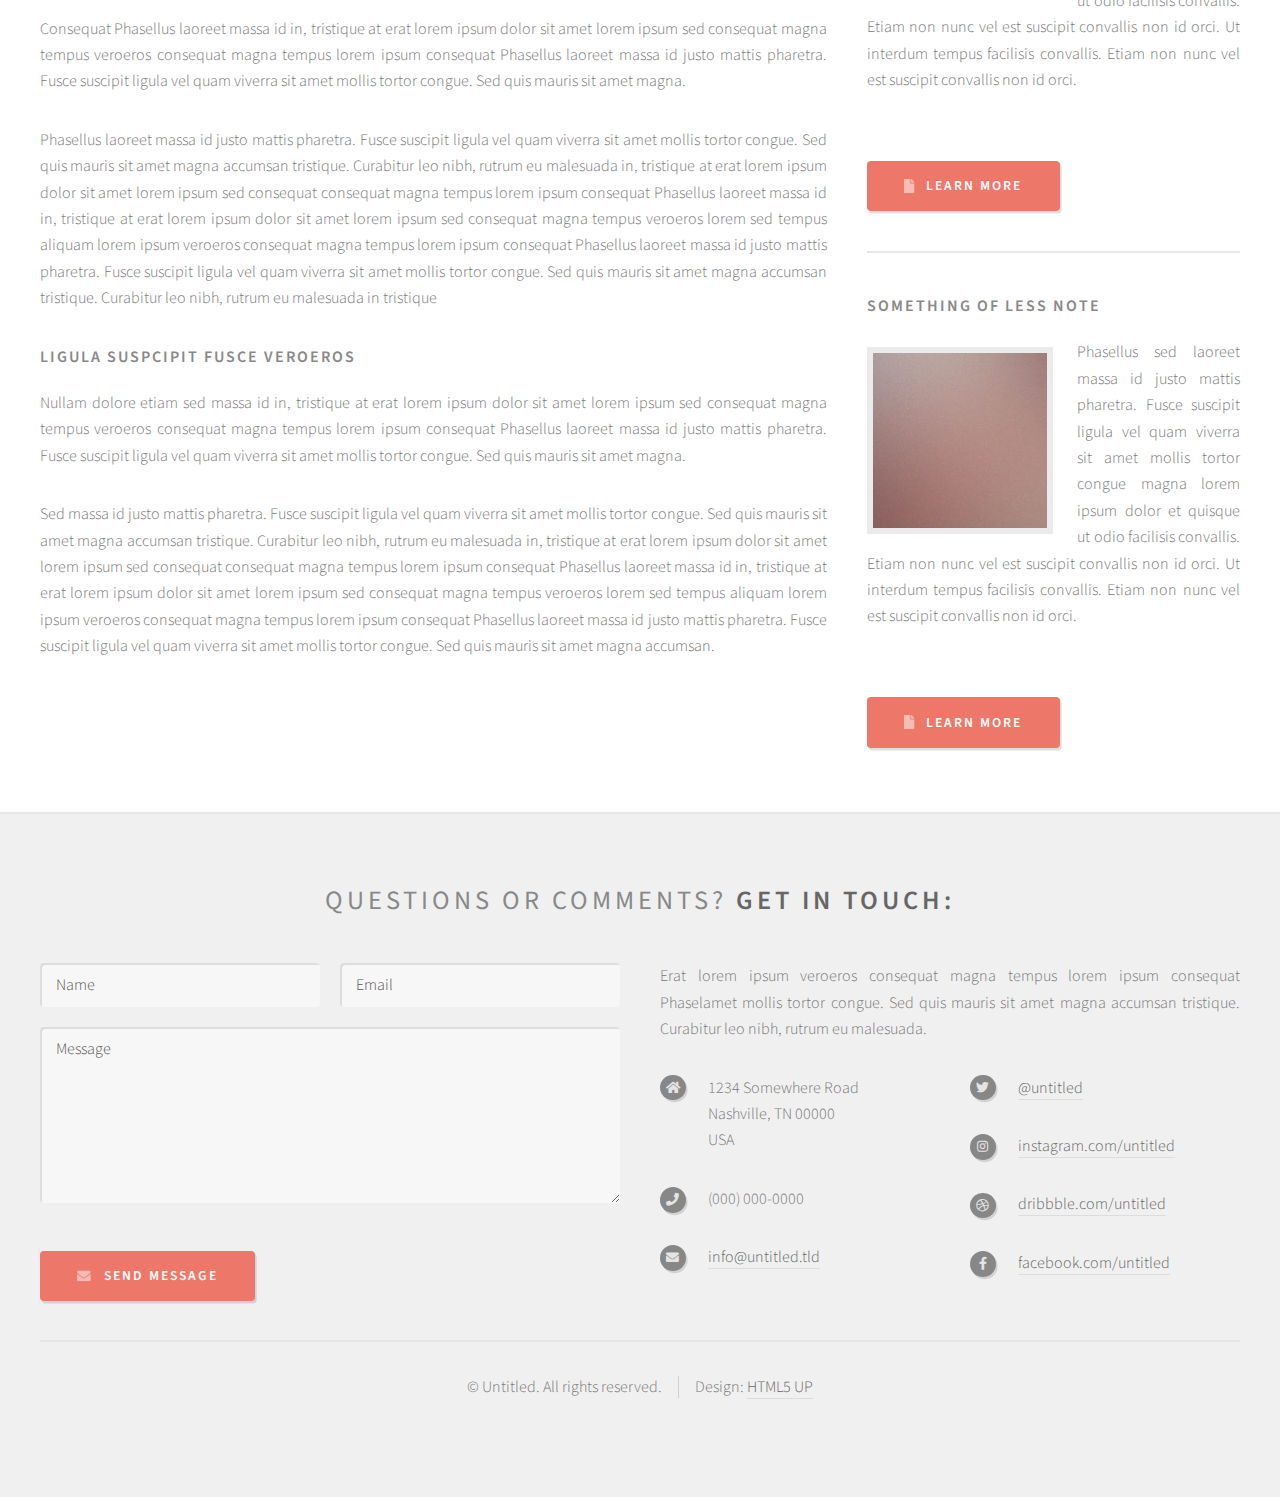
<file: right-sidebar.html>
<!DOCTYPE HTML>
<!--
	Strongly Typed by HTML5 UP
	html5up.net | @ajlkn
	Free for personal and commercial use under the CCA 3.0 license (html5up.net/license)
-->
<html>
	<head>
		<title>Right Sidebar - Strongly Typed by HTML5 UP</title>
		<meta charset="utf-8" />
		<meta name="viewport" content="width=device-width, initial-scale=1, user-scalable=no" />
		<link rel="stylesheet" href="assets/css/main.css" />
	</head>
	<body class="right-sidebar is-preload">
		<div id="page-wrapper">

			<!-- Header -->
				<section id="header">
					<div class="container">

						<!-- Logo -->
							<h1 id="logo"><a href="index.html">Strongly Typed</a></h1>
							<p>A responsive HTML5 site template. Manufactured by HTML5 UP.</p>

						<!-- Nav -->
							<nav id="nav">
								<ul>
									<li><a class="icon solid fa-home" href="index.html"><span>Introduction</span></a></li>
									<li>
										<a href="#" class="icon fa-chart-bar"><span>Dropdown</span></a>
										<ul>
											<li><a href="#">Lorem ipsum dolor</a></li>
											<li><a href="#">Magna phasellus</a></li>
											<li><a href="#">Etiam dolore nisl</a></li>
											<li>
												<a href="#">Phasellus consequat</a>
												<ul>
													<li><a href="#">Magna phasellus</a></li>
													<li><a href="#">Etiam dolore nisl</a></li>
													<li><a href="#">Phasellus consequat</a></li>
												</ul>
											</li>
											<li><a href="#">Veroeros feugiat</a></li>
										</ul>
									</li>
									<li><a class="icon solid fa-cog" href="left-sidebar.html"><span>Left Sidebar</span></a></li>
									<li><a class="icon solid fa-retweet" href="right-sidebar.html"><span>Right Sidebar</span></a></li>
									<li><a class="icon solid fa-sitemap" href="no-sidebar.html"><span>No Sidebar</span></a></li>
								</ul>
							</nav>

					</div>
				</section>

			<!-- Main -->
				<section id="main">
					<div class="container">
						<div class="row">

							<!-- Content -->
								<div id="content" class="col-8 col-12-medium">

									<!-- Post -->
										<article class="box post">
											<header>
												<h2>Behold! This is the <strong>right sidebar</strong> layout<br />
												with a sidebar on the right!</h2>
											</header>
											<span class="image featured"><img src="images/pic04.jpg" alt="" /></span>
											<h3>Right is also not left</h3>
											<p>Phasellus laoreet massa id justo mattis pharetra. Fusce suscipit
											ligula vel quam viverra sit amet mollis tortor congue. Sed quis mauris
											sit amet magna accumsan tristique. Curabitur leo nibh, rutrum eu malesuada
											in, tristique at erat lorem ipsum dolor sit amet lorem ipsum sed consequat
											magna tempus veroeros lorem sed tempus aliquam lorem ipsum veroeros
											consequat magna tempus lorem ipsum consequat Phasellus laoreet massa id
											justo mattis pharetra. Fusce suscipit ligula vel quam viverra sit amet
											mollis tortor congue. Sed quis mauris sit amet magna accumsan tristique.
											Curabitur leo nibh, rutrum eu malesuada in tristique</p>
											<p>Erat lorem ipsum veroeros consequat magna tempus lorem ipsum consequat
											Phasellus laoreet massa id justo mattis pharetra. Fusce suscipit ligula
											vel quam viverra sit amet mollis tortor congue. Sed quis mauris sit amet
											magna accumsan tristique. Curabitur leo nibh, rutrum eu malesuada in,
											tristique at erat. Curabitur leo nibh, rutrum eu malesuada in, tristique
											at erat lorem ipsum dolor sit amet lorem ipsum sed consequat magna
											tempus veroeros lorem sed tempus aliquam lorem ipsum veroeros consequat
											magna tempus</p>
											<p>Phasellus laoreet massa id justo mattis pharetra. Fusce suscipit
											ligula vel quam viverra sit amet mollis tortor congue. Sed quis mauris
											sit amet magna accumsan tristique. Curabitur leo nibh, rutrum eu malesuada
											in, tristique at erat lorem ipsum dolor sit amet lorem ipsum sed consequat
											consequat magna tempus lorem ipsum consequat Phasellus laoreet massa id
											in, tristique at erat lorem ipsum dolor sit amet lorem ipsum sed consequat
											magna tempus veroeros lorem sed tempus aliquam lorem ipsum veroeros
											consequat magna tempus lorem ipsum consequat Phasellus laoreet massa id
											justo mattis pharetra. Fusce suscipit ligula vel quam viverra sit amet
											mollis tortor congue. Sed quis mauris sit amet magna accumsan tristique.
											Curabitur leo nibh, rutrum eu malesuada in tristique</p>
											<h3>Accumsan lorem ipsum veroeros</h3>
											<p>Consequat Phasellus laoreet massa id in, tristique at erat lorem
											ipsum dolor sit amet lorem ipsum sed consequat magna tempus veroeros
											consequat magna tempus lorem ipsum consequat Phasellus laoreet massa id
											justo mattis pharetra. Fusce suscipit ligula vel quam viverra sit amet
											mollis tortor congue. Sed quis mauris sit amet magna.</p>
											<p>Phasellus laoreet massa id justo mattis pharetra. Fusce suscipit
											ligula vel quam viverra sit amet mollis tortor congue. Sed quis mauris
											sit amet magna accumsan tristique. Curabitur leo nibh, rutrum eu malesuada
											in, tristique at erat lorem ipsum dolor sit amet lorem ipsum sed consequat
											consequat magna tempus lorem ipsum consequat Phasellus laoreet massa id
											in, tristique at erat lorem ipsum dolor sit amet lorem ipsum sed consequat
											magna tempus veroeros lorem sed tempus aliquam lorem ipsum veroeros
											consequat magna tempus lorem ipsum consequat Phasellus laoreet massa id
											justo mattis pharetra. Fusce suscipit ligula vel quam viverra sit amet
											mollis tortor congue. Sed quis mauris sit amet magna accumsan tristique.
											Curabitur leo nibh, rutrum eu malesuada in tristique</p>
											<h3>Ligula suspcipit fusce veroeros</h3>
											<p>Nullam dolore etiam sed massa id in, tristique at erat lorem
											ipsum dolor sit amet lorem ipsum sed consequat magna tempus veroeros
											consequat magna tempus lorem ipsum consequat Phasellus laoreet massa id
											justo mattis pharetra. Fusce suscipit ligula vel quam viverra sit amet
											mollis tortor congue. Sed quis mauris sit amet magna.</p>
											<p>Sed massa id justo mattis pharetra. Fusce suscipit
											ligula vel quam viverra sit amet mollis tortor congue. Sed quis mauris
											sit amet magna accumsan tristique. Curabitur leo nibh, rutrum eu malesuada
											in, tristique at erat lorem ipsum dolor sit amet lorem ipsum sed consequat
											consequat magna tempus lorem ipsum consequat Phasellus laoreet massa id
											in, tristique at erat lorem ipsum dolor sit amet lorem ipsum sed consequat
											magna tempus veroeros lorem sed tempus aliquam lorem ipsum veroeros
											consequat magna tempus lorem ipsum consequat Phasellus laoreet massa id
											justo mattis pharetra. Fusce suscipit ligula vel quam viverra sit amet
											mollis tortor congue. Sed quis mauris sit amet magna accumsan.</p>
										</article>

								</div>

							<!-- Sidebar -->
								<div id="sidebar" class="col-4 col-12-medium">

									<!-- Excerpts -->
										<section>
											<ul class="divided">
												<li>

													<!-- Excerpt -->
														<article class="box excerpt">
															<header>
																<span class="date">July 30</span>
																<h3><a href="#">Just another post</a></h3>
															</header>
															<p>Lorem ipsum dolor odio facilisis convallis. Etiam non nunc vel est
															suscipit convallis non id orci lorem ipsum sed magna consequat feugiat lorem dolore.</p>
														</article>

												</li>
												<li>

													<!-- Excerpt -->
														<article class="box excerpt">
															<header>
																<span class="date">July 28</span>
																<h3><a href="#">And another post</a></h3>
															</header>
															<p>Lorem ipsum dolor odio facilisis convallis. Etiam non nunc vel est
															suscipit convallis non id orci lorem ipsum sed magna consequat feugiat lorem dolore.</p>
														</article>

												</li>
												<li>

													<!-- Excerpt -->
														<article class="box excerpt">
															<header>
																<span class="date">July 24</span>
																<h3><a href="#">One more post</a></h3>
															</header>
															<p>Lorem ipsum dolor odio facilisis convallis. Etiam non nunc vel est
															suscipit convallis non id orci lorem ipsum sed magna consequat feugiat lorem dolore.</p>
														</article>

												</li>
											</ul>
										</section>

									<!-- Highlights -->
										<section>
											<ul class="divided">
												<li>

													<!-- Highlight -->
														<article class="box highlight">
															<header>
																<h3><a href="#">Something of note</a></h3>
															</header>
															<a href="#" class="image left"><img src="images/pic06.jpg" alt="" /></a>
															<p>Phasellus sed laoreet massa id justo mattis pharetra. Fusce suscipit ligula vel quam
															viverra sit amet mollis tortor congue magna lorem ipsum dolor et quisque ut odio facilisis
															convallis. Etiam non nunc vel est suscipit convallis non id orci. Ut interdum tempus
															facilisis convallis. Etiam non nunc vel est suscipit convallis non id orci.</p>
															<ul class="actions">
																<li><a href="#" class="button icon solid fa-file">Learn More</a></li>
															</ul>
														</article>

												</li>
												<li>

													<!-- Highlight -->
														<article class="box highlight">
															<header>
																<h3><a href="#">Something of less note</a></h3>
															</header>
															<a href="#" class="image left"><img src="images/pic07.jpg" alt="" /></a>
															<p>Phasellus sed laoreet massa id justo mattis pharetra. Fusce suscipit ligula vel quam
															viverra sit amet mollis tortor congue magna lorem ipsum dolor et quisque ut odio facilisis
															convallis. Etiam non nunc vel est suscipit convallis non id orci. Ut interdum tempus
															facilisis convallis. Etiam non nunc vel est suscipit convallis non id orci.</p>
															<ul class="actions">
																<li><a href="#" class="button icon solid fa-file">Learn More</a></li>
															</ul>
														</article>

												</li>
											</ul>
										</section>

								</div>

						</div>
					</div>
				</section>

			<!-- Footer -->
				<section id="footer">
					<div class="container">
						<header>
							<h2>Questions or comments? <strong>Get in touch:</strong></h2>
						</header>
						<div class="row">
							<div class="col-6 col-12-medium">
								<section>
									<form method="post" action="#">
										<div class="row gtr-50">
											<div class="col-6 col-12-small">
												<input name="name" placeholder="Name" type="text" />
											</div>
											<div class="col-6 col-12-small">
												<input name="email" placeholder="Email" type="text" />
											</div>
											<div class="col-12">
												<textarea name="message" placeholder="Message"></textarea>
											</div>
											<div class="col-12">
												<a href="#" class="form-button-submit button icon solid fa-envelope">Send Message</a>
											</div>
										</div>
									</form>
								</section>
							</div>
							<div class="col-6 col-12-medium">
								<section>
									<p>Erat lorem ipsum veroeros consequat magna tempus lorem ipsum consequat Phaselamet
									mollis tortor congue. Sed quis mauris sit amet magna accumsan tristique. Curabitur
									leo nibh, rutrum eu malesuada.</p>
									<div class="row">
										<div class="col-6 col-12-small">
											<ul class="icons">
												<li class="icon solid fa-home">
													1234 Somewhere Road<br />
													Nashville, TN 00000<br />
													USA
												</li>
												<li class="icon solid fa-phone">
													(000) 000-0000
												</li>
												<li class="icon solid fa-envelope">
													<a href="#">info@untitled.tld</a>
												</li>
											</ul>
										</div>
										<div class="col-6 col-12-small">
											<ul class="icons">
												<li class="icon brands fa-twitter">
													<a href="#">@untitled</a>
												</li>
												<li class="icon brands fa-instagram">
													<a href="#">instagram.com/untitled</a>
												</li>
												<li class="icon brands fa-dribbble">
													<a href="#">dribbble.com/untitled</a>
												</li>
												<li class="icon brands fa-facebook-f">
													<a href="#">facebook.com/untitled</a>
												</li>
											</ul>
										</div>
									</div>
								</section>
							</div>
						</div>
					</div>
					<div id="copyright" class="container">
						<ul class="links">
							<li>&copy; Untitled. All rights reserved.</li><li>Design: <a href="http://html5up.net">HTML5 UP</a></li>
						</ul>
					</div>
				</section>

		</div>

		<!-- Scripts -->
			<script src="assets/js/jquery.min.js"></script>
			<script src="assets/js/jquery.dropotron.min.js"></script>
			<script src="assets/js/browser.min.js"></script>
			<script src="assets/js/breakpoints.min.js"></script>
			<script src="assets/js/util.js"></script>
			<script src="assets/js/main.js"></script>

	</body>
</html>
</file>
<file: assets/css/main.css>
@import url("fontawesome-all.min.css");
@import url("https://fonts.googleapis.com/css?family=Source+Sans+Pro:300,400,600|Arvo:700");

/*
	Strongly Typed by HTML5 UP
	html5up.net | @ajlkn
	Free for personal and commercial use under the CCA 3.0 license (html5up.net/license)
*/

html, body, div, span, applet, object,
iframe, h1, h2, h3, h4, h5, h6, p, blockquote,
pre, a, abbr, acronym, address, big, cite,
code, del, dfn, em, img, ins, kbd, q, s, samp,
small, strike, strong, sub, sup, tt, var, b,
u, i, center, dl, dt, dd, ol, ul, li, fieldset,
form, label, legend, table, caption, tbody,
tfoot, thead, tr, th, td, article, aside,
canvas, details, embed, figure, figcaption,
footer, header, hgroup, menu, nav, output, ruby,
section, summary, time, mark, audio, video {
	margin: 0;
	padding: 0;
	border: 0;
	font-size: 100%;
	font: inherit;
	vertical-align: baseline;}

article, aside, details, figcaption, figure,
footer, header, hgroup, menu, nav, section {
	display: block;}

body {
	line-height: 1;
}

ol, ul {
	list-style: none;
}

blockquote, q {
	quotes: none;
}

	blockquote:before, blockquote:after, q:before, q:after {
		content: '';
		content: none;
	}

table {
	border-collapse: collapse;
	border-spacing: 0;
}

body {
	-webkit-text-size-adjust: none;
}

mark {
	background-color: transparent;
	color: inherit;
}

input::-moz-focus-inner {
	border: 0;
	padding: 0;
}

input, select, textarea {
	-moz-appearance: none;
	-webkit-appearance: none;
	-ms-appearance: none;
	appearance: none;
}

/* Basic */

	html {
		box-sizing: border-box;
	}

	*, *:before, *:after {
		box-sizing: inherit;
	}

	body {
		background: #f0f0f0;
	}

		body.is-preload *, body.is-preload *:before, body.is-preload *:after {
			-moz-animation: none !important;
			-webkit-animation: none !important;
			-ms-animation: none !important;
			animation: none !important;
			-moz-transition: none !important;
			-webkit-transition: none !important;
			-ms-transition: none !important;
			transition: none !important;
		}

	body, input, textarea, select {
		font-family: 'Source Sans Pro';
		font-weight: 300;
		color: #777;
		line-height: 1.65em;
		font-size: 15pt;
	}

	h1, h2, h3, h4, h5, h6 {
		font-weight: 600;
		text-transform: uppercase;
		color: #888;
	}

	h1 a, h2 a, h3 a, h4 a, h5 a, h6 a {
		color: inherit;
		text-decoration: none;
		border: 0;
	}

	h2 {
		font-size: 1.65em;
		font-weight: 400;
		letter-spacing: 4px;
		margin: 0 0 1.5em 0;
		line-height: 1.75em;
	}

	h3 {
		font-size: 1em;
		letter-spacing: 2px;
		margin: 0 0 1.25em 0;
	}

	a {
		-moz-transition: color 0.25s ease-in-out, border-bottom-color 0.25s ease-in-out;
		-webkit-transition: color 0.25s ease-in-out, border-bottom-color 0.25s ease-in-out;
		-ms-transition: color 0.25s ease-in-out, border-bottom-color 0.25s ease-in-out;
		transition: color 0.25s ease-in-out, border-bottom-color 0.25s ease-in-out;
		color: #666;
		text-decoration: none;
		border-bottom: solid 1px #ddd;
	}

		a strong {
			-moz-transition: color 0.25s ease-in-out, border-bottom-color 0.25s ease-in-out;
			-webkit-transition: color 0.25s ease-in-out, border-bottom-color 0.25s ease-in-out;
			-ms-transition: color 0.25s ease-in-out, border-bottom-color 0.25s ease-in-out;
			transition: color 0.25s ease-in-out, border-bottom-color 0.25s ease-in-out;
		}

		a:hover {
			color: #ed786a;
			border-bottom-color: rgba(255, 255, 255, 0);
		}

			a:hover strong {
				color: #ed786a;
			}

	strong, b {
		font-weight: 600;
		color: #666;
	}

	em, i {
		font-style: italic;
	}

	sub {
		position: relative;
		top: 0.5em;
		font-size: 0.8em;
	}

	sup {
		position: relative;
		top: -0.5em;
		font-size: 0.8em;
	}

	hr {
		border: 0;
		border-top: solid 1px #ddd;
	}

	blockquote {
		border-left: solid 0.5em #ddd;
		padding: 1em 0 1em 2em;
		font-style: italic;
	}

	p {
		text-align: justify;
		margin-bottom: 2em !important;
	}

	ul, ol, dl, table, blockquote {
		margin-bottom: 2em;
	}

	br.clear {
		clear: both;
	}

/* Container */

	.container {
		margin: 0 auto;
		max-width: 100%;
		width: 70em;
	}

		@media screen and (max-width: 1680px) {

			.container {
				width: 68em;
			}

		}

		@media screen and (max-width: 1280px) {

			.container {
				width: calc(100% - 80px);
			}

		}

		@media screen and (max-width: 980px) {

			.container {
				width: calc(100% - 100px);
			}

		}

		@media screen and (max-width: 736px) {

			.container {
				width: calc(100% - 40px);
			}

		}

/* Row */

	.row {
		display: flex;
		flex-wrap: wrap;
		box-sizing: border-box;
		align-items: stretch;
	}

		.row > * {
			box-sizing: border-box;
		}

		.row.gtr-uniform > * > :last-child {
			margin-bottom: 0;
		}

		.row.aln-left {
			justify-content: flex-start;
		}

		.row.aln-center {
			justify-content: center;
		}

		.row.aln-right {
			justify-content: flex-end;
		}

		.row.aln-top {
			align-items: flex-start;
		}

		.row.aln-middle {
			align-items: center;
		}

		.row.aln-bottom {
			align-items: flex-end;
		}

		.row > .imp {
			order: -1;
		}

		.row > .col-1 {
			width: 8.33333%;
		}

		.row > .off-1 {
			margin-left: 8.33333%;
		}

		.row > .col-2 {
			width: 16.66667%;
		}

		.row > .off-2 {
			margin-left: 16.66667%;
		}

		.row > .col-3 {
			width: 25%;
		}

		.row > .off-3 {
			margin-left: 25%;
		}

		.row > .col-4 {
			width: 33.33333%;
		}

		.row > .off-4 {
			margin-left: 33.33333%;
		}

		.row > .col-5 {
			width: 41.66667%;
		}

		.row > .off-5 {
			margin-left: 41.66667%;
		}

		.row > .col-6 {
			width: 50%;
		}

		.row > .off-6 {
			margin-left: 50%;
		}

		.row > .col-7 {
			width: 58.33333%;
		}

		.row > .off-7 {
			margin-left: 58.33333%;
		}

		.row > .col-8 {
			width: 66.66667%;
		}

		.row > .off-8 {
			margin-left: 66.66667%;
		}

		.row > .col-9 {
			width: 75%;
		}

		.row > .off-9 {
			margin-left: 75%;
		}

		.row > .col-10 {
			width: 83.33333%;
		}

		.row > .off-10 {
			margin-left: 83.33333%;
		}

		.row > .col-11 {
			width: 91.66667%;
		}

		.row > .off-11 {
			margin-left: 91.66667%;
		}

		.row > .col-12 {
			width: 100%;
		}

		.row > .off-12 {
			margin-left: 100%;
		}

		.row.gtr-0 {
			margin-top: 0px;
			margin-left: 0px;
		}

			.row.gtr-0 > * {
				padding: 0px 0 0 0px;
			}

			.row.gtr-0.gtr-uniform {
				margin-top: 0px;
			}

				.row.gtr-0.gtr-uniform > * {
					padding-top: 0px;
				}

		.row.gtr-25 {
			margin-top: -12.5px;
			margin-left: -12.5px;
		}

			.row.gtr-25 > * {
				padding: 12.5px 0 0 12.5px;
			}

			.row.gtr-25.gtr-uniform {
				margin-top: -12.5px;
			}

				.row.gtr-25.gtr-uniform > * {
					padding-top: 12.5px;
				}

		.row.gtr-50 {
			margin-top: -25px;
			margin-left: -25px;
		}

			.row.gtr-50 > * {
				padding: 25px 0 0 25px;
			}

			.row.gtr-50.gtr-uniform {
				margin-top: -25px;
			}

				.row.gtr-50.gtr-uniform > * {
					padding-top: 25px;
				}

		.row {
			margin-top: -50px;
			margin-left: -50px;
		}

			.row > * {
				padding: 50px 0 0 50px;
			}

			.row.gtr-uniform {
				margin-top: -50px;
			}

				.row.gtr-uniform > * {
					padding-top: 50px;
				}

		.row.gtr-150 {
			margin-top: -75px;
			margin-left: -75px;
		}

			.row.gtr-150 > * {
				padding: 75px 0 0 75px;
			}

			.row.gtr-150.gtr-uniform {
				margin-top: -75px;
			}

				.row.gtr-150.gtr-uniform > * {
					padding-top: 75px;
				}

		.row.gtr-200 {
			margin-top: -100px;
			margin-left: -100px;
		}

			.row.gtr-200 > * {
				padding: 100px 0 0 100px;
			}

			.row.gtr-200.gtr-uniform {
				margin-top: -100px;
			}

				.row.gtr-200.gtr-uniform > * {
					padding-top: 100px;
				}

		@media screen and (max-width: 1680px) {

			.row {
				display: flex;
				flex-wrap: wrap;
				box-sizing: border-box;
				align-items: stretch;
			}

				.row > * {
					box-sizing: border-box;
				}

				.row.gtr-uniform > * > :last-child {
					margin-bottom: 0;
				}

				.row.aln-left {
					justify-content: flex-start;
				}

				.row.aln-center {
					justify-content: center;
				}

				.row.aln-right {
					justify-content: flex-end;
				}

				.row.aln-top {
					align-items: flex-start;
				}

				.row.aln-middle {
					align-items: center;
				}

				.row.aln-bottom {
					align-items: flex-end;
				}

				.row > .imp-xlarge {
					order: -1;
				}

				.row > .col-1-xlarge {
					width: 8.33333%;
				}

				.row > .off-1-xlarge {
					margin-left: 8.33333%;
				}

				.row > .col-2-xlarge {
					width: 16.66667%;
				}

				.row > .off-2-xlarge {
					margin-left: 16.66667%;
				}

				.row > .col-3-xlarge {
					width: 25%;
				}

				.row > .off-3-xlarge {
					margin-left: 25%;
				}

				.row > .col-4-xlarge {
					width: 33.33333%;
				}

				.row > .off-4-xlarge {
					margin-left: 33.33333%;
				}

				.row > .col-5-xlarge {
					width: 41.66667%;
				}

				.row > .off-5-xlarge {
					margin-left: 41.66667%;
				}

				.row > .col-6-xlarge {
					width: 50%;
				}

				.row > .off-6-xlarge {
					margin-left: 50%;
				}

				.row > .col-7-xlarge {
					width: 58.33333%;
				}

				.row > .off-7-xlarge {
					margin-left: 58.33333%;
				}

				.row > .col-8-xlarge {
					width: 66.66667%;
				}

				.row > .off-8-xlarge {
					margin-left: 66.66667%;
				}

				.row > .col-9-xlarge {
					width: 75%;
				}

				.row > .off-9-xlarge {
					margin-left: 75%;
				}

				.row > .col-10-xlarge {
					width: 83.33333%;
				}

				.row > .off-10-xlarge {
					margin-left: 83.33333%;
				}

				.row > .col-11-xlarge {
					width: 91.66667%;
				}

				.row > .off-11-xlarge {
					margin-left: 91.66667%;
				}

				.row > .col-12-xlarge {
					width: 100%;
				}

				.row > .off-12-xlarge {
					margin-left: 100%;
				}

				.row.gtr-0 {
					margin-top: 0px;
					margin-left: 0px;
				}

					.row.gtr-0 > * {
						padding: 0px 0 0 0px;
					}

					.row.gtr-0.gtr-uniform {
						margin-top: 0px;
					}

						.row.gtr-0.gtr-uniform > * {
							padding-top: 0px;
						}

				.row.gtr-25 {
					margin-top: -12.5px;
					margin-left: -12.5px;
				}

					.row.gtr-25 > * {
						padding: 12.5px 0 0 12.5px;
					}

					.row.gtr-25.gtr-uniform {
						margin-top: -12.5px;
					}

						.row.gtr-25.gtr-uniform > * {
							padding-top: 12.5px;
						}

				.row.gtr-50 {
					margin-top: -25px;
					margin-left: -25px;
				}

					.row.gtr-50 > * {
						padding: 25px 0 0 25px;
					}

					.row.gtr-50.gtr-uniform {
						margin-top: -25px;
					}

						.row.gtr-50.gtr-uniform > * {
							padding-top: 25px;
						}

				.row {
					margin-top: -50px;
					margin-left: -50px;
				}

					.row > * {
						padding: 50px 0 0 50px;
					}

					.row.gtr-uniform {
						margin-top: -50px;
					}

						.row.gtr-uniform > * {
							padding-top: 50px;
						}

				.row.gtr-150 {
					margin-top: -75px;
					margin-left: -75px;
				}

					.row.gtr-150 > * {
						padding: 75px 0 0 75px;
					}

					.row.gtr-150.gtr-uniform {
						margin-top: -75px;
					}

						.row.gtr-150.gtr-uniform > * {
							padding-top: 75px;
						}

				.row.gtr-200 {
					margin-top: -100px;
					margin-left: -100px;
				}

					.row.gtr-200 > * {
						padding: 100px 0 0 100px;
					}

					.row.gtr-200.gtr-uniform {
						margin-top: -100px;
					}

						.row.gtr-200.gtr-uniform > * {
							padding-top: 100px;
						}

		}

		@media screen and (max-width: 1280px) {

			.row {
				display: flex;
				flex-wrap: wrap;
				box-sizing: border-box;
				align-items: stretch;
			}

				.row > * {
					box-sizing: border-box;
				}

				.row.gtr-uniform > * > :last-child {
					margin-bottom: 0;
				}

				.row.aln-left {
					justify-content: flex-start;
				}

				.row.aln-center {
					justify-content: center;
				}

				.row.aln-right {
					justify-content: flex-end;
				}

				.row.aln-top {
					align-items: flex-start;
				}

				.row.aln-middle {
					align-items: center;
				}

				.row.aln-bottom {
					align-items: flex-end;
				}

				.row > .imp-large {
					order: -1;
				}

				.row > .col-1-large {
					width: 8.33333%;
				}

				.row > .off-1-large {
					margin-left: 8.33333%;
				}

				.row > .col-2-large {
					width: 16.66667%;
				}

				.row > .off-2-large {
					margin-left: 16.66667%;
				}

				.row > .col-3-large {
					width: 25%;
				}

				.row > .off-3-large {
					margin-left: 25%;
				}

				.row > .col-4-large {
					width: 33.33333%;
				}

				.row > .off-4-large {
					margin-left: 33.33333%;
				}

				.row > .col-5-large {
					width: 41.66667%;
				}

				.row > .off-5-large {
					margin-left: 41.66667%;
				}

				.row > .col-6-large {
					width: 50%;
				}

				.row > .off-6-large {
					margin-left: 50%;
				}

				.row > .col-7-large {
					width: 58.33333%;
				}

				.row > .off-7-large {
					margin-left: 58.33333%;
				}

				.row > .col-8-large {
					width: 66.66667%;
				}

				.row > .off-8-large {
					margin-left: 66.66667%;
				}

				.row > .col-9-large {
					width: 75%;
				}

				.row > .off-9-large {
					margin-left: 75%;
				}

				.row > .col-10-large {
					width: 83.33333%;
				}

				.row > .off-10-large {
					margin-left: 83.33333%;
				}

				.row > .col-11-large {
					width: 91.66667%;
				}

				.row > .off-11-large {
					margin-left: 91.66667%;
				}

				.row > .col-12-large {
					width: 100%;
				}

				.row > .off-12-large {
					margin-left: 100%;
				}

				.row.gtr-0 {
					margin-top: 0px;
					margin-left: 0px;
				}

					.row.gtr-0 > * {
						padding: 0px 0 0 0px;
					}

					.row.gtr-0.gtr-uniform {
						margin-top: 0px;
					}

						.row.gtr-0.gtr-uniform > * {
							padding-top: 0px;
						}

				.row.gtr-25 {
					margin-top: -10px;
					margin-left: -10px;
				}

					.row.gtr-25 > * {
						padding: 10px 0 0 10px;
					}

					.row.gtr-25.gtr-uniform {
						margin-top: -10px;
					}

						.row.gtr-25.gtr-uniform > * {
							padding-top: 10px;
						}

				.row.gtr-50 {
					margin-top: -20px;
					margin-left: -20px;
				}

					.row.gtr-50 > * {
						padding: 20px 0 0 20px;
					}

					.row.gtr-50.gtr-uniform {
						margin-top: -20px;
					}

						.row.gtr-50.gtr-uniform > * {
							padding-top: 20px;
						}

				.row {
					margin-top: -40px;
					margin-left: -40px;
				}

					.row > * {
						padding: 40px 0 0 40px;
					}

					.row.gtr-uniform {
						margin-top: -40px;
					}

						.row.gtr-uniform > * {
							padding-top: 40px;
						}

				.row.gtr-150 {
					margin-top: -60px;
					margin-left: -60px;
				}

					.row.gtr-150 > * {
						padding: 60px 0 0 60px;
					}

					.row.gtr-150.gtr-uniform {
						margin-top: -60px;
					}

						.row.gtr-150.gtr-uniform > * {
							padding-top: 60px;
						}

				.row.gtr-200 {
					margin-top: -80px;
					margin-left: -80px;
				}

					.row.gtr-200 > * {
						padding: 80px 0 0 80px;
					}

					.row.gtr-200.gtr-uniform {
						margin-top: -80px;
					}

						.row.gtr-200.gtr-uniform > * {
							padding-top: 80px;
						}

		}

		@media screen and (max-width: 980px) {

			.row {
				display: flex;
				flex-wrap: wrap;
				box-sizing: border-box;
				align-items: stretch;
			}

				.row > * {
					box-sizing: border-box;
				}

				.row.gtr-uniform > * > :last-child {
					margin-bottom: 0;
				}

				.row.aln-left {
					justify-content: flex-start;
				}

				.row.aln-center {
					justify-content: center;
				}

				.row.aln-right {
					justify-content: flex-end;
				}

				.row.aln-top {
					align-items: flex-start;
				}

				.row.aln-middle {
					align-items: center;
				}

				.row.aln-bottom {
					align-items: flex-end;
				}

				.row > .imp-medium {
					order: -1;
				}

				.row > .col-1-medium {
					width: 8.33333%;
				}

				.row > .off-1-medium {
					margin-left: 8.33333%;
				}

				.row > .col-2-medium {
					width: 16.66667%;
				}

				.row > .off-2-medium {
					margin-left: 16.66667%;
				}

				.row > .col-3-medium {
					width: 25%;
				}

				.row > .off-3-medium {
					margin-left: 25%;
				}

				.row > .col-4-medium {
					width: 33.33333%;
				}

				.row > .off-4-medium {
					margin-left: 33.33333%;
				}

				.row > .col-5-medium {
					width: 41.66667%;
				}

				.row > .off-5-medium {
					margin-left: 41.66667%;
				}

				.row > .col-6-medium {
					width: 50%;
				}

				.row > .off-6-medium {
					margin-left: 50%;
				}

				.row > .col-7-medium {
					width: 58.33333%;
				}

				.row > .off-7-medium {
					margin-left: 58.33333%;
				}

				.row > .col-8-medium {
					width: 66.66667%;
				}

				.row > .off-8-medium {
					margin-left: 66.66667%;
				}

				.row > .col-9-medium {
					width: 75%;
				}

				.row > .off-9-medium {
					margin-left: 75%;
				}

				.row > .col-10-medium {
					width: 83.33333%;
				}

				.row > .off-10-medium {
					margin-left: 83.33333%;
				}

				.row > .col-11-medium {
					width: 91.66667%;
				}

				.row > .off-11-medium {
					margin-left: 91.66667%;
				}

				.row > .col-12-medium {
					width: 100%;
				}

				.row > .off-12-medium {
					margin-left: 100%;
				}

				.row.gtr-0 {
					margin-top: 0px;
					margin-left: 0px;
				}

					.row.gtr-0 > * {
						padding: 0px 0 0 0px;
					}

					.row.gtr-0.gtr-uniform {
						margin-top: 0px;
					}

						.row.gtr-0.gtr-uniform > * {
							padding-top: 0px;
						}

				.row.gtr-25 {
					margin-top: -12.5px;
					margin-left: -12.5px;
				}

					.row.gtr-25 > * {
						padding: 12.5px 0 0 12.5px;
					}

					.row.gtr-25.gtr-uniform {
						margin-top: -12.5px;
					}

						.row.gtr-25.gtr-uniform > * {
							padding-top: 12.5px;
						}

				.row.gtr-50 {
					margin-top: -25px;
					margin-left: -25px;
				}

					.row.gtr-50 > * {
						padding: 25px 0 0 25px;
					}

					.row.gtr-50.gtr-uniform {
						margin-top: -25px;
					}

						.row.gtr-50.gtr-uniform > * {
							padding-top: 25px;
						}

				.row {
					margin-top: -50px;
					margin-left: -50px;
				}

					.row > * {
						padding: 50px 0 0 50px;
					}

					.row.gtr-uniform {
						margin-top: -50px;
					}

						.row.gtr-uniform > * {
							padding-top: 50px;
						}

				.row.gtr-150 {
					margin-top: -75px;
					margin-left: -75px;
				}

					.row.gtr-150 > * {
						padding: 75px 0 0 75px;
					}

					.row.gtr-150.gtr-uniform {
						margin-top: -75px;
					}

						.row.gtr-150.gtr-uniform > * {
							padding-top: 75px;
						}

				.row.gtr-200 {
					margin-top: -100px;
					margin-left: -100px;
				}

					.row.gtr-200 > * {
						padding: 100px 0 0 100px;
					}

					.row.gtr-200.gtr-uniform {
						margin-top: -100px;
					}

						.row.gtr-200.gtr-uniform > * {
							padding-top: 100px;
						}

		}

		@media screen and (max-width: 736px) {

			.row {
				display: flex;
				flex-wrap: wrap;
				box-sizing: border-box;
				align-items: stretch;
			}

				.row > * {
					box-sizing: border-box;
				}

				.row.gtr-uniform > * > :last-child {
					margin-bottom: 0;
				}

				.row.aln-left {
					justify-content: flex-start;
				}

				.row.aln-center {
					justify-content: center;
				}

				.row.aln-right {
					justify-content: flex-end;
				}

				.row.aln-top {
					align-items: flex-start;
				}

				.row.aln-middle {
					align-items: center;
				}

				.row.aln-bottom {
					align-items: flex-end;
				}

				.row > .imp-small {
					order: -1;
				}

				.row > .col-1-small {
					width: 8.33333%;
				}

				.row > .off-1-small {
					margin-left: 8.33333%;
				}

				.row > .col-2-small {
					width: 16.66667%;
				}

				.row > .off-2-small {
					margin-left: 16.66667%;
				}

				.row > .col-3-small {
					width: 25%;
				}

				.row > .off-3-small {
					margin-left: 25%;
				}

				.row > .col-4-small {
					width: 33.33333%;
				}

				.row > .off-4-small {
					margin-left: 33.33333%;
				}

				.row > .col-5-small {
					width: 41.66667%;
				}

				.row > .off-5-small {
					margin-left: 41.66667%;
				}

				.row > .col-6-small {
					width: 50%;
				}

				.row > .off-6-small {
					margin-left: 50%;
				}

				.row > .col-7-small {
					width: 58.33333%;
				}

				.row > .off-7-small {
					margin-left: 58.33333%;
				}

				.row > .col-8-small {
					width: 66.66667%;
				}

				.row > .off-8-small {
					margin-left: 66.66667%;
				}

				.row > .col-9-small {
					width: 75%;
				}

				.row > .off-9-small {
					margin-left: 75%;
				}

				.row > .col-10-small {
					width: 83.33333%;
				}

				.row > .off-10-small {
					margin-left: 83.33333%;
				}

				.row > .col-11-small {
					width: 91.66667%;
				}

				.row > .off-11-small {
					margin-left: 91.66667%;
				}

				.row > .col-12-small {
					width: 100%;
				}

				.row > .off-12-small {
					margin-left: 100%;
				}

				.row.gtr-0 {
					margin-top: 0px;
					margin-left: 0px;
				}

					.row.gtr-0 > * {
						padding: 0px 0 0 0px;
					}

					.row.gtr-0.gtr-uniform {
						margin-top: 0px;
					}

						.row.gtr-0.gtr-uniform > * {
							padding-top: 0px;
						}

				.row.gtr-25 {
					margin-top: -7.5px;
					margin-left: -7.5px;
				}

					.row.gtr-25 > * {
						padding: 7.5px 0 0 7.5px;
					}

					.row.gtr-25.gtr-uniform {
						margin-top: -7.5px;
					}

						.row.gtr-25.gtr-uniform > * {
							padding-top: 7.5px;
						}

				.row.gtr-50 {
					margin-top: -15px;
					margin-left: -15px;
				}

					.row.gtr-50 > * {
						padding: 15px 0 0 15px;
					}

					.row.gtr-50.gtr-uniform {
						margin-top: -15px;
					}

						.row.gtr-50.gtr-uniform > * {
							padding-top: 15px;
						}

				.row {
					margin-top: -30px;
					margin-left: -30px;
				}

					.row > * {
						padding: 30px 0 0 30px;
					}

					.row.gtr-uniform {
						margin-top: -30px;
					}

						.row.gtr-uniform > * {
							padding-top: 30px;
						}

				.row.gtr-150 {
					margin-top: -45px;
					margin-left: -45px;
				}

					.row.gtr-150 > * {
						padding: 45px 0 0 45px;
					}

					.row.gtr-150.gtr-uniform {
						margin-top: -45px;
					}

						.row.gtr-150.gtr-uniform > * {
							padding-top: 45px;
						}

				.row.gtr-200 {
					margin-top: -60px;
					margin-left: -60px;
				}

					.row.gtr-200 > * {
						padding: 60px 0 0 60px;
					}

					.row.gtr-200.gtr-uniform {
						margin-top: -60px;
					}

						.row.gtr-200.gtr-uniform > * {
							padding-top: 60px;
						}

		}

/* Sections/Article */

	section, article {
		margin-bottom: 3em;
	}

	section > :last-child,
	article > :last-child,
	section:last-child,
	article:last-child {
		margin-bottom: 0;
	}

/* Image */

	.image {
		-moz-transition: opacity 0.25s ease-in-out;
		-webkit-transition: opacity 0.25s ease-in-out;
		-ms-transition: opacity 0.25s ease-in-out;
		transition: opacity 0.25s ease-in-out;
		display: inline-block;
		border: solid 6px #ebebeb !important;
	}

		.image:hover {
			opacity: 0.9;
		}

		.image img {
			display: block;
			width: 100%;
		}

		.image.fit {
			display: block;
			width: 100%;
		}

		.image.featured {
			display: block;
			width: 100%;
			margin: 0 0 3.5em 0;
		}

		.image.left {
			float: left;
			margin: 0 1.5em 1.5em 0;
			position: relative;
			top: 0.5em;
		}

		.image.centered {
			display: block;
			margin: 0 0 2em 0;
		}

			.image.centered img {
				margin: 0 auto;
				width: auto;
			}

/* List */

	ul {
		list-style: disc;
		padding-left: 1em;
	}

		ul li {
			padding-left: 0.5em;
			margin: 0.75em 0 0.75em 0;
		}

			ul li:first-child {
				margin-top: 0;
			}

	ol {
		list-style: decimal;
		padding-left: 1em;
	}

		ol li {
			padding-left: 0.5em;
			margin: 0.75em 0 0.75em 0;
		}

			ol li:first-child {
				margin-top: 0;
			}

/* Links */

	ul.links {
		list-style: none;
		padding-left: 0;
	}

		ul.links li {
			display: inline;
			border-left: solid 1px #d0d0d0;
			padding-left: 1em;
			margin: 0 0 0 1em;
		}

			ul.links li:first-child {
				margin-left: 0;
				padding-left: 0;
				border-left: 0;
			}

/* Actions */

	ul.actions {
		margin-top: 2.5em;
		clear: both;
		list-style: none;
		padding-left: 0;
	}

		ul.actions li {
			padding-left: 0;
			display: inline-block;
			margin: 0 0 0 1em;
		}

			ul.actions li:first-child {
				margin-left: 0;
			}

/* Divided */

	ul.divided {
		list-style: none;
		padding-left: 0;
	}

		ul.divided li {
			border-top: solid 2px #e5e5e5;
			padding-left: 0;
			margin: 2.5em 0 0 0;
			padding: 2.5em 0 0 0;
		}

			ul.divided li:first-child {
				border-top: 0;
				margin-top: 0;
				padding-top: 0;
			}

/* Icons */

	ul.icons {
		list-style: none;
		padding-left: 0;
	}

		ul.icons > li {
			position: relative;
			padding: 2em 0 0 3em;
			margin: 0;
		}

			ul.icons > li:before {
				position: absolute;
				left: 0;
				top: 2.6em;
				display: block;
				font-size: 0.8em;
				background: #878787;
				color: #e4e4e4;
				width: 2em;
				height: 2em;
				border-radius: 2em;
				line-height: 2em;
				text-align: center;
				box-shadow: 0.125em 0.175em 0 0 rgba(0, 0, 0, 0.125);
			}

			ul.icons > li:first-child {
				padding-top: 0;
			}

				ul.icons > li:first-child:before {
					top: 0;
				}

/* Form */

	form label {
		font-weight: 600;
		text-transform: uppercase;
		color: #888;
		display: block;
		margin: 0 0 1em 0;
	}

	form input[type="text"],
	form input[type="email"],
	form input[type="password"],
	form select,
	form textarea {
		-moz-transition: background-color 0.25s ease-in-out;
		-webkit-transition: background-color 0.25s ease-in-out;
		-ms-transition: background-color 0.25s ease-in-out;
		transition: background-color 0.25s ease-in-out;
		-webkit-appearance: none;
		display: block;
		border: 0;
		background: #e8e8e8;
		width: 100%;
		box-shadow: inset 2px 2px 0px 0px rgba(0, 0, 0, 0.1);
		border-radius: 4px;
		line-height: 1.25em;
		padding: 0.75em 1em 0.75em 1em;
	}

		form input[type="text"]:focus,
		form input[type="email"]:focus,
		form input[type="password"]:focus,
		form select:focus,
		form textarea:focus {
			background: #f0f0f0;
		}

	form textarea {
		min-height: 11em;
	}

	form ::-webkit-input-placeholder {
		color: #555 !important;
		line-height: 1.35em;
	}

	form :-moz-placeholder {
		color: #555 !important;
	}

	form ::-moz-placeholder {
		color: #555 !important;
	}

	form :-ms-input-placeholder {
		color: #555 !important;
	}

	form ::-moz-focus-inner {
		border: 0;
	}

/* Table */

	table {
		width: 100%;
	}

		table tbody tr {
			border-top: solid 1px #E5E5E5;
		}

			table tbody tr:first-child {
				border-top: 0;
			}

		table td {
			padding: 0.75em 1em 0.75em 1em;
		}

		table th {
			text-align: left;
			font-weight: bold;
			padding: 0.75em 1em 0.75em 1em;
		}

		table thead {
			background: #878787;
			color: #fff;
			font-weight: 400;
			text-transform: uppercase;
			border: 0;
			box-shadow: 0.125em 0.175em 0 0 rgba(0, 0, 0, 0.125);
			font-size: 0.85em;
			letter-spacing: 2px;
		}

		table tfoot {
			background: #F0F0F0;
			border-top: solid 2px #E5E5E5;
		}

/* Button */

	input[type="button"],
	input[type="submit"],
	input[type="reset"],
	button,
	.button {
		-moz-transition: all 0.25s ease-in-out;
		-webkit-transition: all 0.25s ease-in-out;
		-ms-transition: all 0.25s ease-in-out;
		transition: all 0.25s ease-in-out;
		-webkit-appearance: none;
		position: relative;
		display: inline-block;
		background: #ed786a;
		color: #fff !important;
		text-transform: uppercase;
		border-radius: 4px;
		border: 0;
		outline: 0;
		font-size: 1em;
		box-shadow: 0.125em 0.175em 0 0 rgba(0, 0, 0, 0.125);
		font-weight: 600;
		text-align: center;
		font-size: 0.85em;
		letter-spacing: 2px;
		padding: 0.85em 2.75em 0.85em 2.75em;
		margin-top: 2em;
	}

		input[type="button"].icon:before,
		input[type="submit"].icon:before,
		input[type="reset"].icon:before,
		button.icon:before,
		.button.icon:before {
			position: relative;
			padding-right: 0.75em;
			opacity: 0.5;
			top: 0.05em;
		}

		input[type="button"]:hover,
		input[type="submit"]:hover,
		input[type="reset"]:hover,
		button:hover,
		.button:hover {
			background: #fd887a;
		}

		input[type="button"]:active,
		input[type="submit"]:active,
		input[type="reset"]:active,
		button:active,
		.button:active {
			background: #ed786a;
		}

		input[type="button"].alt,
		input[type="submit"].alt,
		input[type="reset"].alt,
		button.alt,
		.button.alt {
			background: #878787;
		}

			input[type="button"].alt:hover,
			input[type="submit"].alt:hover,
			input[type="reset"].alt:hover,
			button.alt:hover,
			.button.alt:hover {
				background: #979797;
			}

			input[type="button"].alt:active,
			input[type="submit"].alt:active,
			input[type="reset"].alt:active,
			button.alt:active,
			.button.alt:active {
				background: #878787;
			}

/* Box */

	.no-sidebar .box.post > header {
		text-align: center;
	}

	.box.excerpt .date {
		background: #878787;
		color: #fff;
		font-weight: 400;
		text-transform: uppercase;
		border-radius: 4px;
		border: 0;
		box-shadow: 0.125em 0.175em 0 0 rgba(0, 0, 0, 0.125);
		display: inline-block;
		font-size: 0.85em;
		letter-spacing: 2px;
		padding: 0.25em 1em 0.25em 1em;
		margin: 0 0 2.5em 0;
	}

/* Icons */

	.icon {
		text-decoration: none;
		position: relative;
		text-decoration: none;
	}

		.icon:before {
			-moz-osx-font-smoothing: grayscale;
			-webkit-font-smoothing: antialiased;
			display: inline-block;
			font-style: normal;
			font-variant: normal;
			text-rendering: auto;
			line-height: 1;
			text-transform: none !important;
			font-family: 'Font Awesome 5 Free';
			font-weight: 400;
		}

		.icon:before {
			line-height: inherit;
		}

		.icon > .label {
			display: none;
		}

		.icon.solid:before {
			font-weight: 900;
		}

		.icon.brands:before {
			font-family: 'Font Awesome 5 Brands';
		}

/* Page Wrapper */

	#page-wrapper > section {
		margin-bottom: 0;
	}

/* Header */

	#header {
		position: relative;
		position: relative;
		background: #fff;
		text-align: center;
	}

		#header > .container {
			padding: 14em 0 7em 0;
			border-bottom: solid 2px #e5e5e5;
			box-shadow: inset 0px -8px 0px 0px #fff, inset 0px -10px 0px 0px #e5e5e5;
		}

		#header h1 {
			font-family: 'Arvo';
			font-weight: 700;
			color: #ed786a;
			text-shadow: 0.05em 0.075em 0 rgba(0, 0, 0, 0.1);
			font-size: 3em;
			letter-spacing: 13px;
		}

			#header h1 a {
				border: 0;
			}

		#header p {
			text-transform: uppercase;
			font-weight: 400;
			color: #888;
			margin: 2.5em 0 0 0;
			font-size: 0.85em;
			letter-spacing: 3px;
			text-align: center;
		}

/* Nav */

	#nav {
		position: absolute;
		top: 3em;
		left: 0;
		width: 100%;
		cursor: default;
	}

		#nav > ul > li {
			display: inline-block;
			padding-right: 2em;
		}

			#nav > ul > li:last-child {
				padding-right: 0;
			}

			#nav > ul > li > a {
				border: 0;
				text-decoration: none;
				text-transform: uppercase;
				font-weight: 400;
				color: #777;
				outline: 0;
				display: block;
			}

				#nav > ul > li > a:before {
					display: inline-block;
					background: #878787;
					color: #e4e4e4;
					width: 2.25em;
					font-size: 0.8em;
					height: 2.25em;
					border-radius: 2.25em;
					line-height: 2.1em;
					text-align: center;
					box-shadow: 0.125em 0.175em 0 0 rgba(0, 0, 0, 0.125);
					margin-right: 0.75em;
					-moz-transition: color 0.25s ease-in-out, background 0.25s ease-in-out;
					-webkit-transition: color 0.25s ease-in-out, background 0.25s ease-in-out;
					-o-transition: color 0.25s ease-in-out, background 0.25s ease-in-out;
					-ms-transition: color 0.25s ease-in-out, background 0.25s ease-in-out;
					transition: color 0.25s ease-in-out, background 0.25s ease-in-out;
				}

				#nav > ul > li > a > span {
					-moz-transition: color 0.25s ease-in-out;
					-webkit-transition: color 0.25s ease-in-out;
					-o-transition: color 0.25s ease-in-out;
					-ms-transition: color 0.25s ease-in-out;
					transition: color 0.25s ease-in-out;
					font-size: 0.85em;
					letter-spacing: 3px;
				}

			#nav > ul > li > ul {
				display: none;
			}

			#nav > ul > li.active > a:before,
			#nav > ul > li:hover > a:before {
				background: #ED786A;
				color: #fff;
			}

			#nav > ul > li.active > a > span,
			#nav > ul > li:hover > a > span {
				color: #ED786A;
			}

	.dropotron {
		text-align: left;
		border: solid 1px #e5e5e5;
		border-radius: 4px;
		background: #fff;
		background: rgba(255, 255, 255, 0.965);
		box-shadow: 0px 2px 2px 0px rgba(0, 0, 0, 0.1);
		padding: 0.75em 0 0.5em 0;
		min-width: 12em;
		margin-top: calc(-0.5em + 1px);
		margin-left: -2px;
		list-style: none;
	}

		.dropotron.level-0 {
			margin-top: 1.5em;
			margin-left: -1em;
		}

			.dropotron.level-0:after {
				content: '';
				display: block;
				position: absolute;
				left: 1.25em;
				top: calc(-0.75em + 1px);
				border-left: solid 0.75em rgba(255, 255, 255, 0);
				border-right: solid 0.75em rgba(255, 255, 255, 0);
				border-bottom: solid 0.75em #fff;
			}

			.dropotron.level-0:before {
				content: '';
				display: block;
				position: absolute;
				left: 1.25em;
				top: -0.75em;
				border-left: solid 0.75em rgba(255, 255, 255, 0);
				border-right: solid 0.75em rgba(255, 255, 255, 0);
				border-bottom: solid 0.75em #ccc;
			}

		.dropotron span, .dropotron a {
			display: block;
			padding: 0.3em 1em 0.3em 1em;
			border: 0;
			border-top: solid 1px #f0f0f0;
			outline: 0;
		}

		.dropotron li {
			padding-left: 0;
			margin: 0;
		}

			.dropotron li:first-child > span, .dropotron li:first-child > a {
				border-top: 0;
				padding-top: 0;
			}

			.dropotron li:hover > span, .dropotron li:hover > a {
				-moz-transition: color 0.25s ease-in-out, border-bottom-color 0.25s ease-in-out;
				-webkit-transition: color 0.25s ease-in-out, border-bottom-color 0.25s ease-in-out;
				-ms-transition: color 0.25s ease-in-out, border-bottom-color 0.25s ease-in-out;
				transition: color 0.25s ease-in-out, border-bottom-color 0.25s ease-in-out;
				color: #ed786a;
			}

/* Features */

	#features {
		position: relative;
		overflow: hidden;
		background: #fff;
		text-align: center;
		padding: 6em 0;
	}

		#features p {
			text-align: center;
		}

		#features ul.actions {
			margin-top: 1.25em;
		}

/* Banner */

	#banner {
		position: relative;
		overflow: hidden;
		background: #fff;
		color: #fff;
		text-align: center;
		border-top: solid 2px #e5e5e5;
		border-bottom: solid 2px #e5e5e5;
		box-shadow: inset 0px -8px 0px 0px #fff, inset 0px 8px 0px 0px #fff;
		position: relative;
		text-transform: uppercase;
		background: url("../../images/banner.jpg");
		background-size: cover;
		padding: 10em 0;
	}

		#banner p {
			font-weight: 400;
			font-size: 2em;
			line-height: 1.5em;
			letter-spacing: 4px;
			text-align: center;
			margin: 0;
		}

		#banner strong {
			color: inherit;
		}

		#banner > .container {
			position: relative;
		}

			#banner > .container:before, #banner > .container:after {
				content: '';
				display: block;
				position: absolute;
				top: 50%;
				width: 35px;
				height: 141px;
				margin-top: -70px;
				background: url("images/bracket.svg");
				opacity: 0.15;
			}

			#banner > .container:before {
				left: 0;
			}

			#banner > .container:after {
				-moz-transform: scaleX(-1);
				-webkit-transform: scaleX(-1);
				-ms-transform: scaleX(-1);
				transform: scaleX(-1);
				right: 0;
			}

/* Main */

	#main {
		position: relative;
		overflow: hidden;
		background: #fff;
		padding: 6em 0;
	}

/* Content */

	#content > section,
	#content > article {
		border-top: solid 2px #e5e5e5;
		box-shadow: inset 0px 8px 0px 0px #fff, inset 0px 10px 0px 0px #e5e5e5;
		margin: 5em 0 0 0;
		padding: 5em 0 0 0;
	}

		#content > section:first-child,
		#content > article:first-child {
			border-top: 0;
			box-shadow: none;
			margin: 0;
			padding: 0;
		}

/* Sidebar */

	#sidebar > section,
	#sidebar > article {
		border-top: solid 2px #e5e5e5;
		box-shadow: inset 0px 8px 0px 0px #fff, inset 0px 10px 0px 0px #e5e5e5;
		margin: 5em 0 0 0;
		padding: 5em 0 0 0;
	}

		#sidebar > section:first-child,
		#sidebar > article:first-child {
			border-top: 0;
			box-shadow: none;
			margin: 0;
			padding: 0;
		}

/* Footer */

	#footer {
		position: relative;
		overflow: hidden;
		border-top: solid 2px #e5e5e5;
		background: #f0f0f0;
		padding: 6em 0 8em 0;
	}

		#footer form input[type="text"],
		#footer form input[type="email"],
		#footer form input[type="password"],
		#footer form select,
		#footer form textarea {
			background: #f7f7f7;
		}

			#footer form input[type="text"]:focus,
			#footer form input[type="email"]:focus,
			#footer form input[type="password"]:focus,
			#footer form select:focus,
			#footer form textarea:focus {
				background: #fff;
			}

		#footer h2 {
			text-align: center;
		}

/* Copyright */

	#copyright {
		border-top: solid 2px #e5e5e5;
		text-align: center;
		margin-top: 6em;
		padding-top: 4em;
	}

/* XLarge */

	@media screen and (max-width: 1680px) {

		/* Basic */

			body, input, textarea, select {
				font-size: 13pt;
			}

	}

/* Large */

	@media screen and (max-width: 1280px) {

		/* Basic */

			body, input, textarea, select {
				font-size: 12pt;
			}

			h2 br, h3 br, h4 br, h5 br, h6 br {
				display: none;
			}

		/* Image */

			.image.left {
				max-width: 50%;
			}

			.image.right {
				max-width: 50%;
			}

		/* Header */

			#header > .container {
				padding: 12em 0 5em 0;
			}

			#header h1 {
				font-size: 2.5em;
			}

		/* Nav */

			#nav > ul > li {
				padding-right: 1.25em;
			}

		/* Features */

			#features {
				padding: 4em 0;
			}

		/* Banner */

			#banner {
				padding: 8em 0;
			}

				#banner > .container {
					padding: 0 4em;
				}

					#banner > .container br {
						display: none;
					}

		/* Main */

			#main {
				padding: 4em 0;
			}

		/* Footer */

			#footer {
				padding: 4em 0;
			}

		/* Copyright */

			#copyright {
				margin-top: 2em;
				padding-top: 2em;
			}

	}

/* Medium */

	#navPanel, #titleBar {
		display: none;
	}

	@media screen and (max-width: 980px) {

		/* Basic */

			html, body {
				overflow-x: hidden;
			}

		/* Header */

			#header > .container {
				padding: 10em 0 7em 0;
			}

		/* Nav */

			#nav {
				display: none;
			}

		/* Nav */

			#page-wrapper {
				-moz-backface-visibility: hidden;
				-webkit-backface-visibility: hidden;
				-ms-backface-visibility: hidden;
				backface-visibility: hidden;
				-moz-transition: -moz-transform 0.5s ease;
				-webkit-transition: -webkit-transform 0.5s ease;
				-ms-transition: -ms-transform 0.5s ease;
				transition: transform 0.5s ease;
				padding-bottom: 1px;
			}

			#titleBar {
				-moz-backface-visibility: hidden;
				-webkit-backface-visibility: hidden;
				-ms-backface-visibility: hidden;
				backface-visibility: hidden;
				-moz-transition: -moz-transform 0.5s ease;
				-webkit-transition: -webkit-transform 0.5s ease;
				-ms-transition: -ms-transform 0.5s ease;
				transition: transform 0.5s ease;
				display: block;
				height: 44px;
				left: 0;
				position: fixed;
				top: 0;
				width: 100%;
				z-index: 10001;
			}

				#titleBar .toggle {
					text-decoration: none;
					position: absolute;
					left: 0;
					top: 0;
					width: 80px;
					height: 60px;
					border: 0;
				}

					#titleBar .toggle:before {
						-moz-osx-font-smoothing: grayscale;
						-webkit-font-smoothing: antialiased;
						display: inline-block;
						font-style: normal;
						font-variant: normal;
						text-rendering: auto;
						line-height: 1;
						text-transform: none !important;
						font-family: 'Font Awesome 5 Free';
						font-weight: 900;
					}

					#titleBar .toggle:before {
						display: inline-block;
						text-decoration: none;
						content: '\f0c9';
						display: block;
						width: 60px;
						height: 40px;
						background: rgba(232, 232, 232, 0.9);
						border-radius: 4px;
						position: absolute;
						left: 5px;
						top: 5px;
						box-shadow: 0.125em 0.125em 0 0 rgba(0, 0, 0, 0.15);
						text-align: center;
						line-height: 40px;
						font-size: 18px;
						color: #aaa;
					}

					#titleBar .toggle:active:before {
						opacity: 0.5;
					}

			#navPanel {
				-moz-backface-visibility: hidden;
				-webkit-backface-visibility: hidden;
				-ms-backface-visibility: hidden;
				backface-visibility: hidden;
				-moz-transform: translateX(-275px);
				-webkit-transform: translateX(-275px);
				-ms-transform: translateX(-275px);
				transform: translateX(-275px);
				-moz-transition: -moz-transform 0.5s ease;
				-webkit-transition: -webkit-transform 0.5s ease;
				-ms-transition: -ms-transform 0.5s ease;
				transition: transform 0.5s ease;
				display: block;
				height: 100%;
				left: 0;
				overflow-y: auto;
				position: fixed;
				top: 0;
				width: 275px;
				z-index: 10002;
				background: #444;
				border-right: solid 2px #3c3c3c;
				font-weight: 400;
				text-transform: uppercase;
				color: #888;
				letter-spacing: 2px;
				font-size: 0.85em;
			}

				#navPanel .link {
					display: block;
					color: #ddd;
					text-decoration: none;
					height: 44px;
					line-height: 44px;
					border: 0;
					border-top: solid 1px #3c3c3c;
					padding: 0 1em 0 1em;
				}

					#navPanel .link:first-child {
						border-top: 0;
					}

					#navPanel .link.depth-0 {
						font-weight: 600;
						color: #fff;
					}

				#navPanel .indent-1 {
					display: inline-block;
					width: 1em;
				}

				#navPanel .indent-2 {
					display: inline-block;
					width: 2em;
				}

				#navPanel .indent-3 {
					display: inline-block;
					width: 3em;
				}

				#navPanel .indent-4 {
					display: inline-block;
					width: 4em;
				}

				#navPanel .indent-5 {
					display: inline-block;
					width: 5em;
				}

				#navPanel .depth-0 {
					color: #fff;
				}

			body.navPanel-visible #page-wrapper {
				-moz-transform: translateX(275px);
				-webkit-transform: translateX(275px);
				-ms-transform: translateX(275px);
				transform: translateX(275px);
			}

			body.navPanel-visible #titleBar {
				-moz-transform: translateX(275px);
				-webkit-transform: translateX(275px);
				-ms-transform: translateX(275px);
				transform: translateX(275px);
			}

			body.navPanel-visible #navPanel {
				-moz-transform: translateX(0);
				-webkit-transform: translateX(0);
				-ms-transform: translateX(0);
				transform: translateX(0);
			}

		/* Sidebar */

			#sidebar {
				padding-top: 6em;
			}

	}

/* Small */

	@media screen and (max-width: 736px) {

		/* Basic */

			body, input, textarea, select {
				font-size: 11pt;
			}

			h2, h3, h4, h5, h6 {
				font-size: 1.2em;
				letter-spacing: 2px;
				text-align: center;
				margin: 0 0 1em 0;
			}

				h2 br, h3 br, h4 br, h5 br, h6 br {
					display: none;
				}

		/* Image */

			.image.featured {
				margin: 0 0 1.5em 0;
			}

			.image.left {
				max-width: 35%;
			}

			.image.right {
				max-width: 35%;
			}

		/* Button */

			input[type="button"],
			input[type="submit"],
			input[type="reset"],
			button,
			.button {
				letter-spacing: 2px;
				display: block;
				padding: 1em 0 1em 0;
				width: 100%;
			}

		/* Actions */

			ul.actions li {
				display: block;
				margin: 1em 0 0 0;
			}

				ul.actions li:first-child {
					margin-top: 0;
				}

		/* Box */

			.box.excerpt header {
				text-align: center;
			}

		/* Header */

			#header > .container {
				padding: 6em 0 4em 0;
			}

			#header h1 {
				font-size: 2em;
				letter-spacing: 8px;
				line-height: 1.325em;
			}

			#header p {
				margin: 1.25em 0 0 0;
				letter-spacing: 2px;
			}

		/* Banner */

			#banner {
				padding: 5em 0;
			}

				#banner > .container {
					padding: 0;
				}

					#banner > .container:before, #banner > .container:after {
						display: none;
					}

				#banner p {
					font-size: 1.25em;
				}

		/* Features */

			#features {
				padding: 2em 0;
			}

				#features ul.actions {
					margin-top: 0;
				}

		/* Main */

			#main {
				padding: 2em 0;
			}

		/* Content */

			#content > section,
			#content > article {
				margin: 3em 0 0 0;
				padding: 3em 0 0 0;
			}

		/* Sidebar */

			#sidebar {
				padding-top: 3em;
			}

				#sidebar > section,
				#sidebar > article {
					margin: 3em 0 0 0;
					padding: 3em 0 0 0;
				}

		/* Footer */

			#footer {
				padding: 2em 0;
			}

				#footer ul.icons {
					margin-bottom: 0;
				}

		/* Copyright */

			#copyright .links {
				margin-bottom: 0;
			}

				#copyright .links li {
					display: block;
					padding-left: 0;
					margin-left: 0;
					border-left: 0;
				}

	}
</file>
